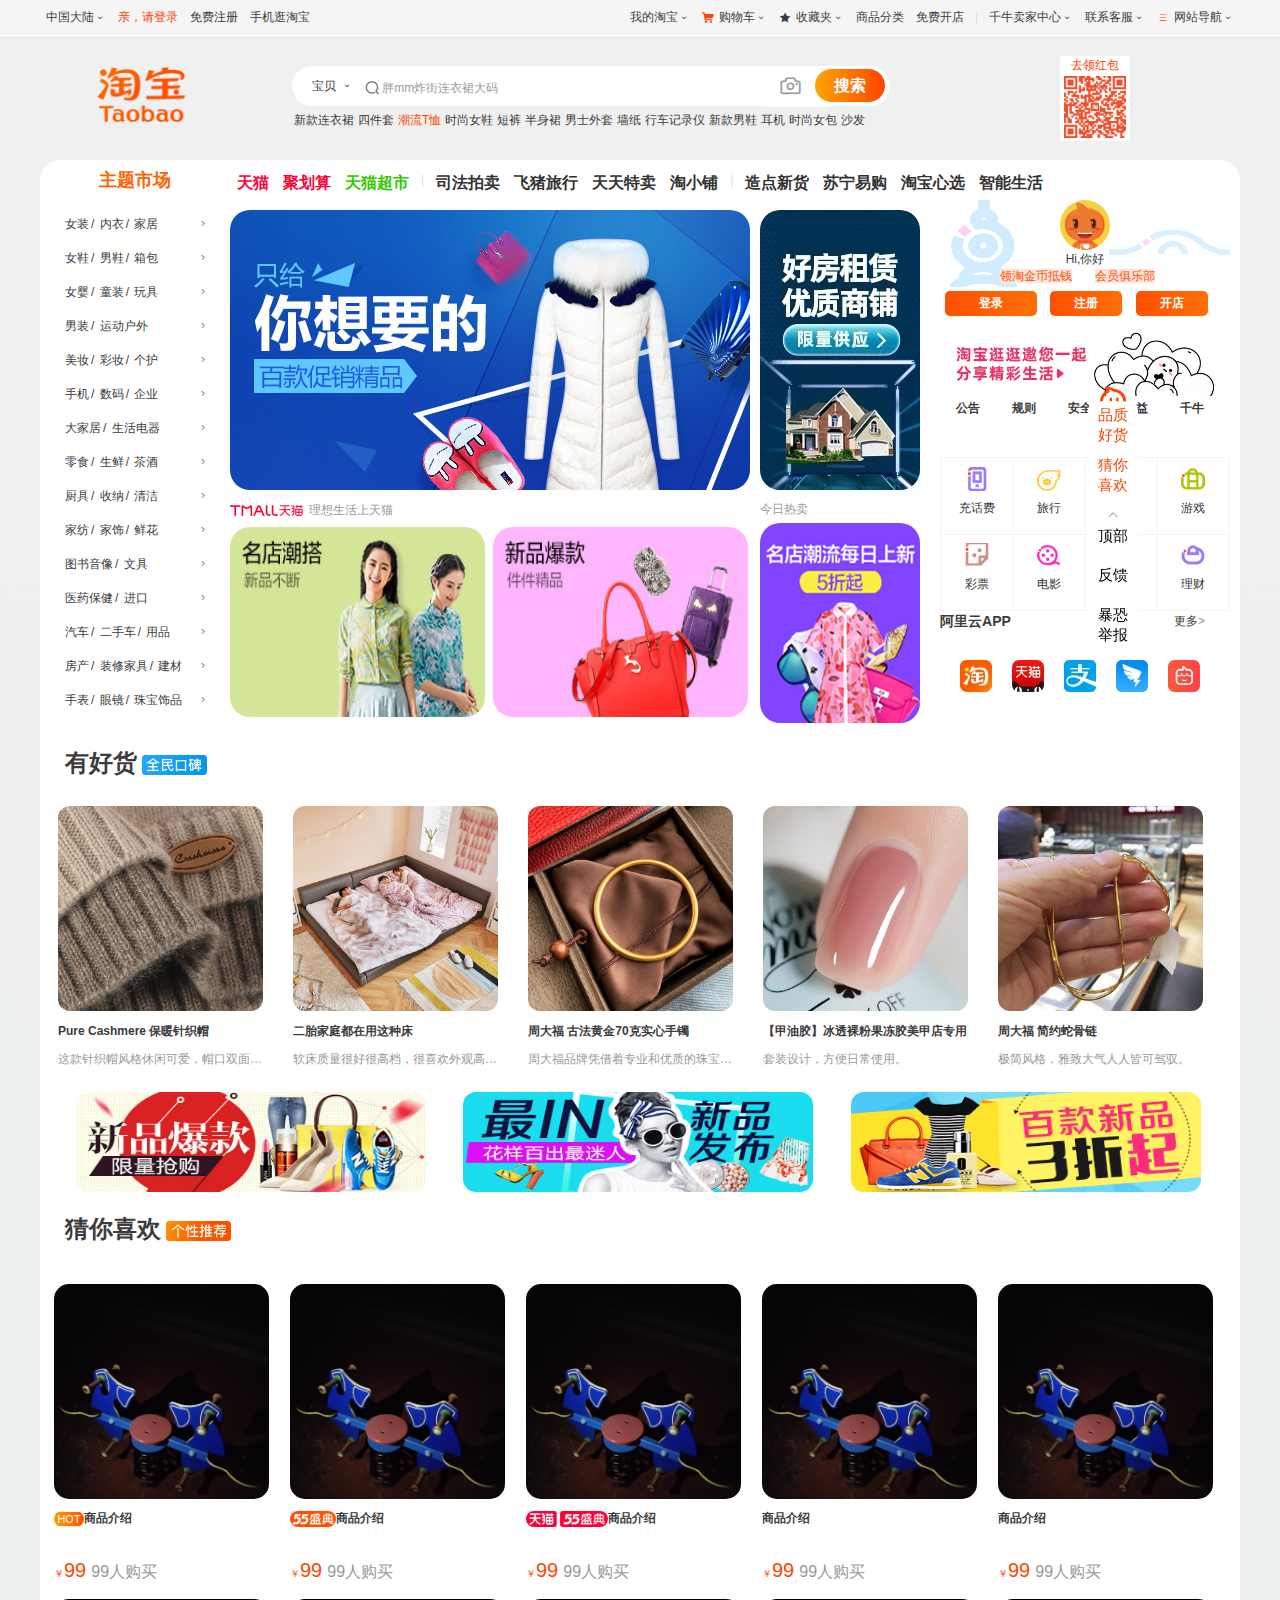
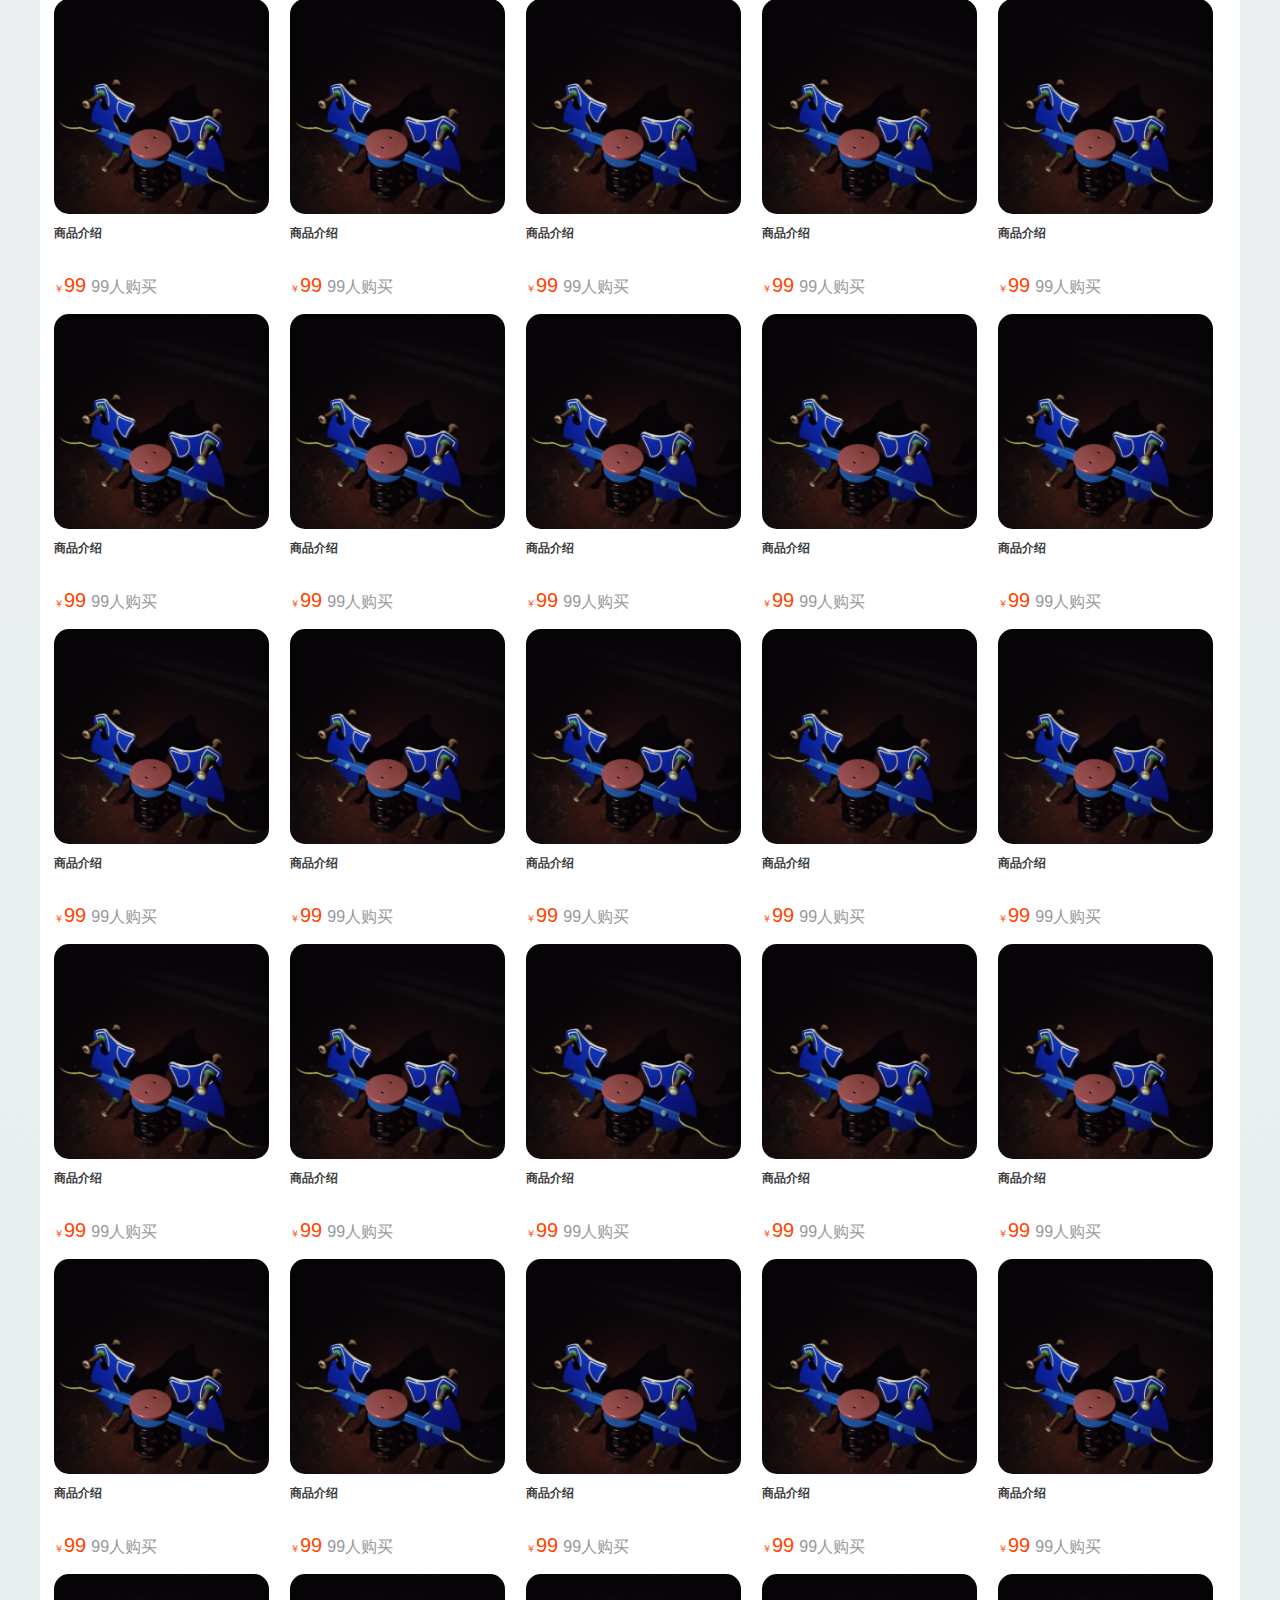
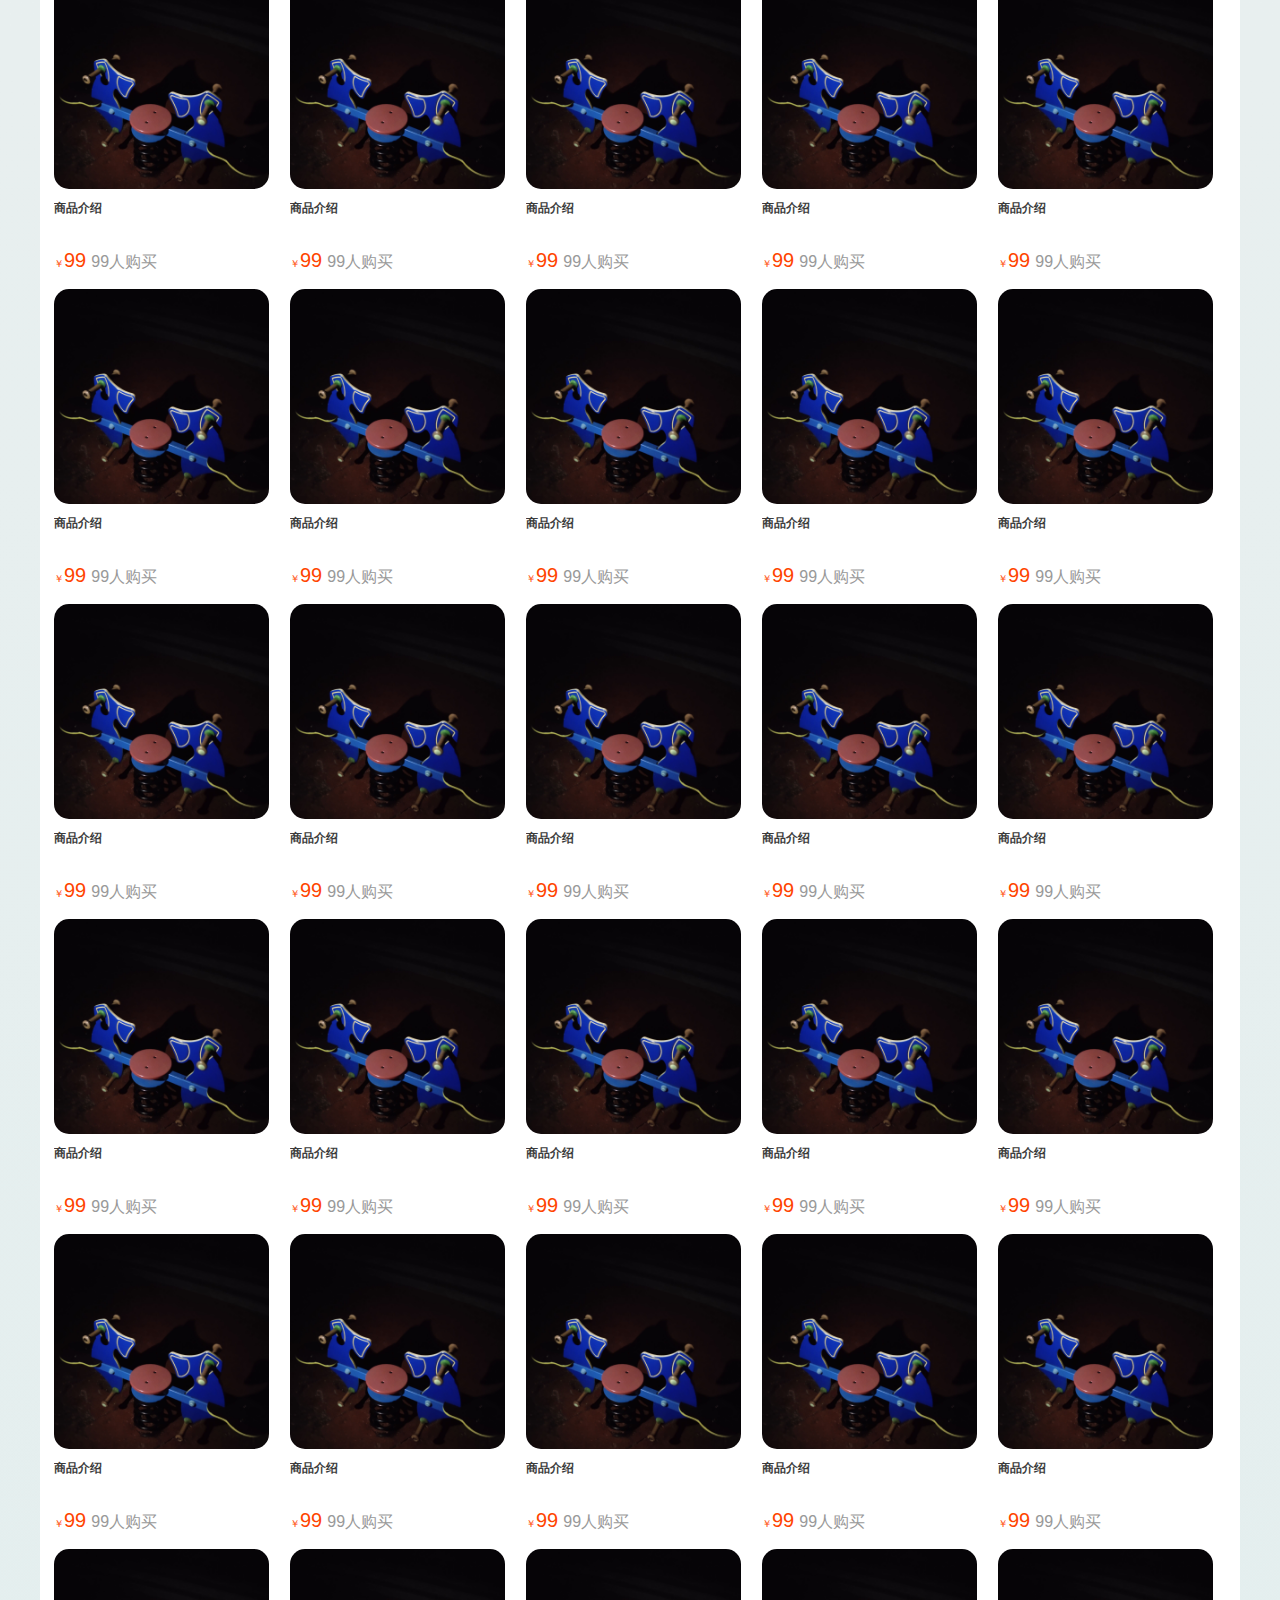
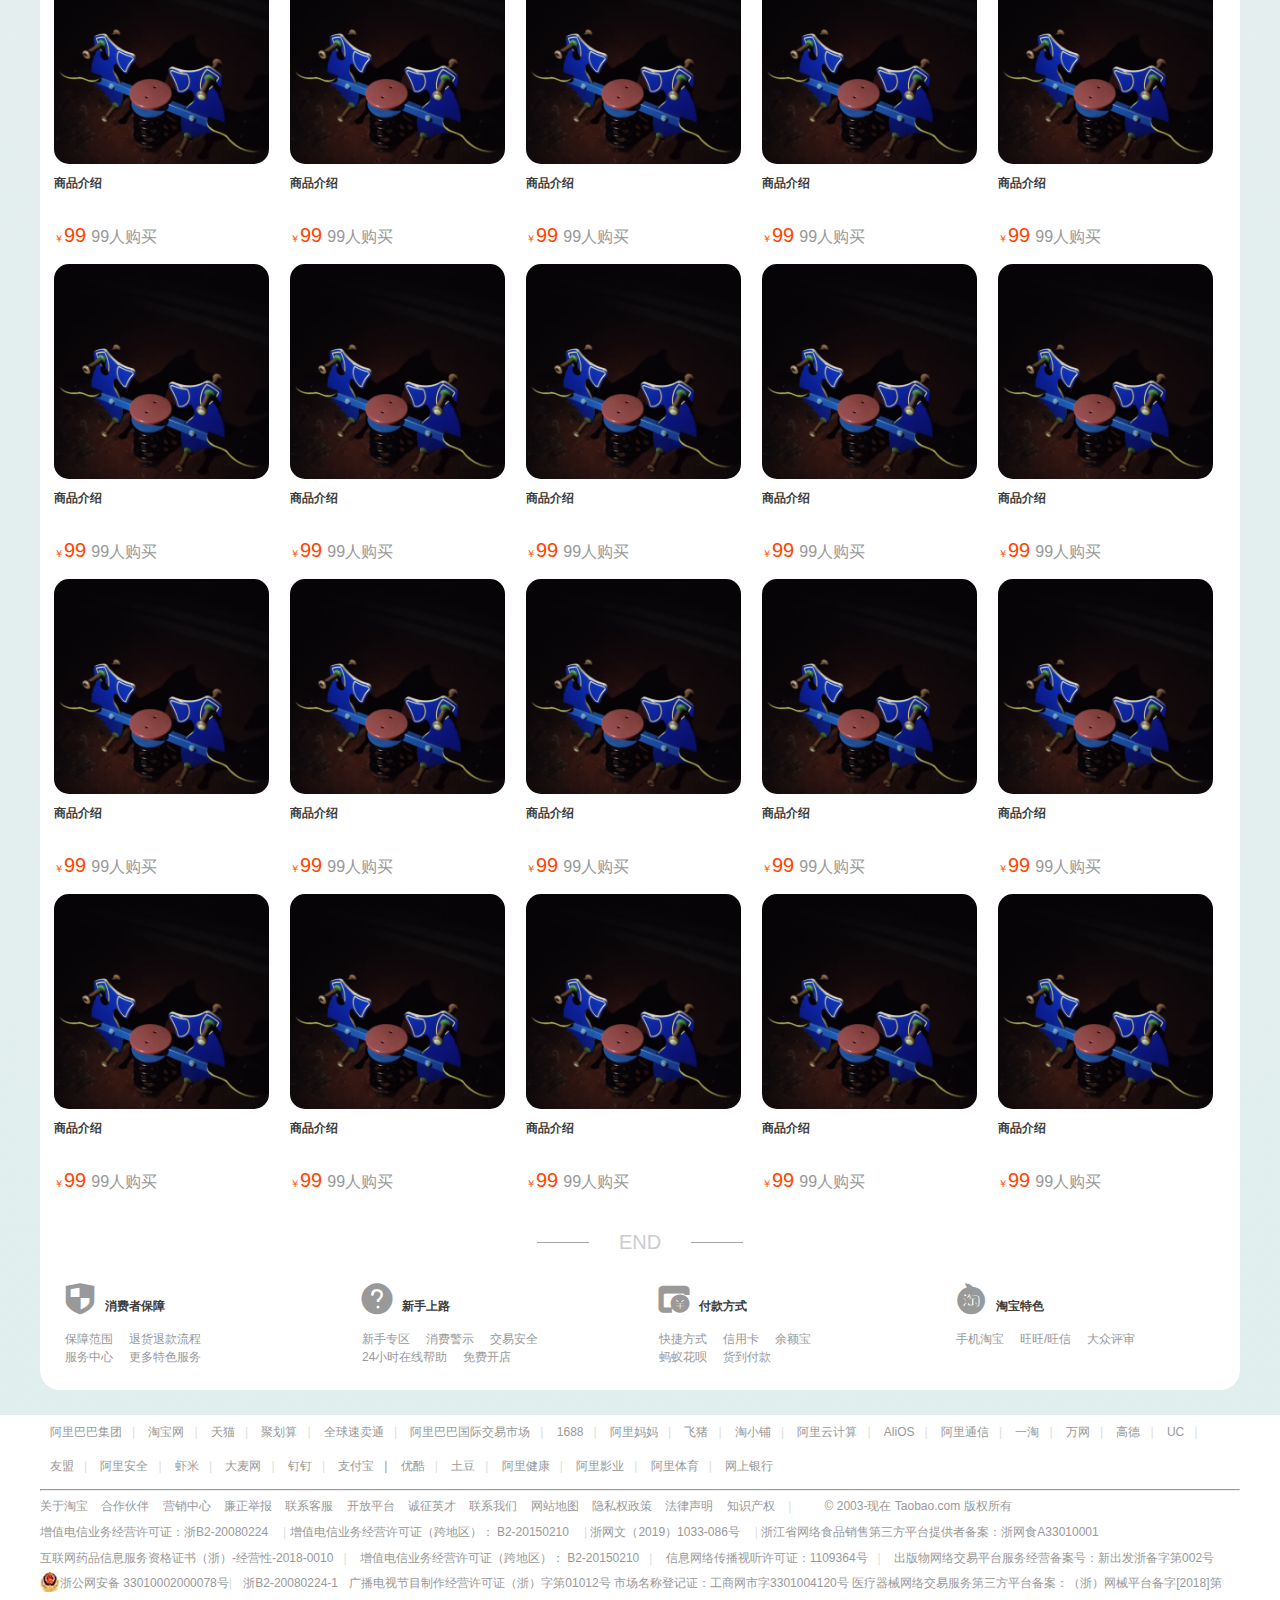
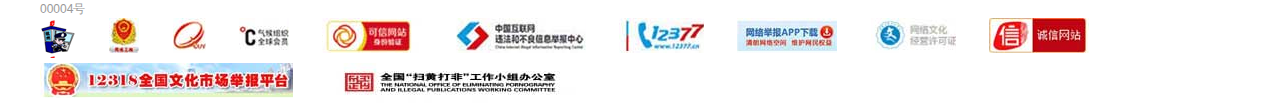
<file: index.html>
<!DOCTYPE html>
<html lang="en，zh">
<head>
	<meta charset="utf-8">
	<title>淘宝网 - 淘！我喜欢</title>
	<link rel="stylesheet" type="text/css" href="css/style.css">
  <link rel="icon" type="image/x-icin" href="images/toutu.icon">
</head>
<body>

	<!-- 头部信息 -->


    <div id="head">
	     <div class="position">
              <ul class="head-left fl">
                  <li class="guojia">中国大陆<span class="iconfont fr">&#xe60a;</span>
                      <div>
                         <div><a href="https://world.taobao.com/">全球</a></div>
                         <div><a href="#">中国大陆</a></div>
                         <div><a href="https://world.taobao.com/">中国香港</a></div>
                         <div><a href="https://world.taobao.com/">中国台湾</a></div>
                         <div><a href="https://world.taobao.com/">中国澳门</a></div>
                       	 <div><a href="https://world.taobao.com/">韩国</a></div>
                         <div><a href="https://world.taobao.com/">马来西亚</a></div>
                         <div><a href="https://world.taobao.com/">澳大利亚</a></div>
                         <div><a href="https://world.taobao.com/">新加坡</a></div>
                         <div><a href="https://world.taobao.com/">新西兰</a></div>
                         <div><a href="https://world.taobao.com/">加拿大</a></div>
                         <div><a href="https://world.taobao.com/">美国</a></div>
                         <div><a href="https://world.taobao.com/">日本</a></div>
                    </div>
                  </li>
                  <li><a class="c-f40" href="https://login.taobao.com/member/login.jhtml?spm=a21bo.21814703.754894437.1.5af911d9GKNTUS&f=top&redirectURL=https%3A%2F%2Fwww.taobao.com%2F">亲，请登录</a></li>
                  <li><a href="https://reg.taobao.com/member/reg/fast/union_reg?_regfrom=TB">免费注册</a></li>
                  <li><a href="https://market.m.taobao.com/app/fdilab/download-page/main/index.html?spm=a21bo.21814703.1997563273.1.5af911d9DipLjT">手机逛淘宝</a></li>
              </ul><a name="huidaozhiding"></a>
              <ul class="head-right fr">
                  <li class="wangzhandaohang"><a href="https://huodong.taobao.com/wow/tbhome/act/sitemap?spm=a21bo.21814703.1997525077.1.5af911d9FvMeHW"><span class="iconfont fl c-f40" style="margin: -2px 5px 0 0;">&#xe50c;</span>网站导航<span class="iconfont fr">&#xe60a;</span></a>
                      <div>
                          <div class="zhutishichang fl" style="width: 299px; height: 350px;border-right: 1px solid #ddd">
                            <h2 class="c-f40" style="margin-left: 25px;">主题市场</h2>
                            <ul>
                            	<li>
                            	<a href="">女装</a>
                            	<a href="">男装</a>
                            	<a href="">女衣</a>
                            	<a href="">鞋靴</a>
                            	<a href="">箱包</a>
                            	<a href="">婴童</a>
                            	<a href="">家电</a>
                            	<a href="">数码</a>
                            	<a href="">手机</a>
                            	<a href="">美妆</a>
                            	<a href="">珠宝</a>
                            	<a href="">眼镜</a>
                            	<a href="">手表</a>
                            	<a href="">运动</a>
                            	<a href="">户外</a>
                            	<a href="">乐器</a>
                            	<a href="">游戏</a>
                            	<a href="">动漫</a>
                            	<a href="">影视</a>
                            	<a href="">美食</a>
                            	<a href="">鲜花</a>
                            	<a href="">宠物</a>
                            	<a href="">农资</a>
                            	<a href="">房产</a>
                            	<a href="">装修</a>
                            	<a href="">建材</a>
                            	<a href="">家居</a>
                            	<a href="">真货</a>
                            	<a href="">汽车</a>
                            	<a href="">二手车</a>
                            	<a href="">办公</a>
                            	<a href="">定制</a>
                            	<a href="">教育</a>
                            	<a href="">卡卷</a>
                            	<a href="">本地</a>
                            	</li>
                            </ul>
                        </div>
                        <div class="teseshichang fl" style="width: 299px; height: 300px;border-right: 1px solid #ddd">
                          <h2 style="color: #0c0;margin-left: 25px;">特色市场</h2>
                          <ul>
                          	<li>
                          	<a href="">全球购</a>
                          	<a href="">极有家</a>
                          	<a href="">阿里拍卖</a>
                          	<a href="">淘宝众筹</a>
                          	<a href="">飞猪</a>
                          	<a href="">农资</a>
                          	<a href="">天天特价</a>
                          	<a href="">Outlets</a>
                          	<a href="">淘抢购</a>
                          	<a href="">试用</a>
                          	<a href="">量贩团</a>
                          	<a href="">阿里翻</a>
                            </li>
                          </ul>
                        </div>
                        <div class="aliAPP fl" style="width: 299px; height: 300px;border-right: 1px solid #ddd">
                          <h2 style="color: #f300f3;margin-left: 25px;">阿里APP</h2>
                          <ul>
                          	<li>
                          	<a href="">淘宝</a>
                          	<a href="">天猫</a>
                          	<a href="">支付宝</a>
                          	<a href="">聚划算</a>
                          	<a href="">飞猪</a>
                          	<a href="">蚂蚁聚</a>
                          	<a href="">闲鱼</a>
                          	<a href="">陶小铺</a>
                          	<a href="">阿里前</a>
                          	<a href="">钉钉</a>
                          	<a href="">高德地</a>
                          	<a href="">虾米音</a>
                          	<a href="">淘票票</a>
                          	<a href="">菜鸟裹</a>
                          	<a href="">阿里云</a>
                          	<a href="">网商银</a>
                          	<a href="">阿里邮</a>
                          	<a href="">阿里众</a>
                          	</li>
                          </ul>
                        </div>
                        <div class="jingcaituijianji fl" style="width: 300px; height: 300px;">
                          <h2 style="color: #0000f3;margin-left: 25px;">精彩推荐集</h2>
                          <ul>
                          	<li>
                          	<a href="">余额宝</a>
                          	<a href="">大牌捡宝</a>
                          	<a href="">淘公仔</a>
                          	<a href="">浏览器</a>
                          	<a href="">淘宝香港</a>
                          	<a href="">淘宝台湾</a>
                          	<a href="">淘宝全球</a>
                          	<a href="">淘宝东南亚</a>
                          	<a href="">闺蜜淘货</a>
                          	<a href="">大众评审</a>
                          	<a href="">陶工作</a>
                          	<a href="">阿里巴巴认证</a>
                            </li>
                          </ul>
                        </div>
                    </div>
                  </li>
                  <li class="lianxikefu"><a href="https://consumerservice.taobao.com/?spm=a21bo.21814703.754895749.1.5af911d9CteeJO">联系客服<span class="iconfont fr">&#xe60a;</span></a>
                      <div>
                            <div><a href="">消费者客服</a></div>
                            <div><a href="">商家服务大厅</a></div>
                      </div>
                  </li>
                  <li class="qianniumaijia"><a href="">千牛卖家中心<span class="iconfont fr">&#xe60a;</span></a>
                      <div>
                            <div><a href="">免费开店</a></div>
                            <div><a href="">已卖出的宝贝</a></div>
                            <div><a href="">出售中的宝贝</a></div>
                            <div><a href="">卖家服务市场</a></div>
                            <div><a href="">卖家培训中心</a></div>
                            <div><a href="">体验中心</a></div>
                            <div><a href="">问商友</a></div>
                      </div>
                  </li>
                  <li style="padding: 0 5px;color: #ddd;">|</li>
                  <li><a href="https://ishop.taobao.com/openshop/tb_open_shop_landing.htm?spm=a21bo.21814703.1997525059.1.5af911d9KjBjSR&accessCode=tbopenshop_personal">免费开店</a></li>
                  <li><a href="https://huodong.taobao.com/wow/tbhome/act/market-list?spm=a21bo.21814703.1997563209.1.5af911d959O0uH">商品分类</a></li>
                  <li class="shoucangjia"><a href=""><span class="iconfont fl" style="margin-right: 5px;">&#xe70b;</span>收藏夹<span class="iconfont fr">&#xe60a;</span></a>
                      <div>
                            <div><a href="">收藏的宝贝</a></div>
                            <div><a href="">收藏的店铺</a></div>
                      </div>
                  </li>
                  <li class="gouwuche"><a href=""><span class="iconfont fl c-f40" style="margin-right: 5px;">&#xe61e;</span>购物车<span class="iconfont fr">&#xe60a;</span></a>
                  		<div>
                        	<a href="" style="color: #fff;">查看我的购物车</a>
                      </div>
                  </li>
                  <li class="wodetaobao"><a href="">我的淘宝<span class="iconfont fr">&#xe60a;</span></a>
                      <div>
                            <div><a href="">我已买到的宝贝</a></div>
                            <div><a href="">我的足迹</a></div>
                      </div>
                  </li>
              </ul>
         </div>
    </div>


    <!-- 搜索区 -->


    <div id="search">
    	<div class="position" style="background-color: transparent;">

    		<!-- 搜索区左边logo -->

    		<div class="logo fl">
    			<a href="https://www.taobao.com" target="-blank">淘宝</a>
    		</div>

    		<!-- 搜索区中间部分 -->

        <div class="search">
            <!-- 搜索栏 -->
            <div class="search-bar">
                  <div class="search-daohang fl">宝贝<span class="iconfont" style="margin-left: 5px;">&#xe60a;</span>
                    <div class="search-daohang-yinchang">
                        <div><a href="">天猫</a></div>
                        <div><a href="">店铺</a></div>
                    </div>
                  </div>
                  <form accept="">
                    <input type="text" name="search-content" >
                    <div class="placeholder">
                      <i class="iconfont">&#xe60c;</i>
                      <span>胖mm炸街连衣裙大码</span>
                    </div>
                    <!-- <span class="iconfont" style="position: absolute;z-index: 1;margin: 13px 0 0 -400px;color: #999;">&#xe60c;<span style=";font-size: 10px;margin-left: 5px;">胖mm炸街连衣裙大码</span></span> -->
                    <span class="iconfont" style="background-color: #fff;position: absolute;padding: 0 25px 0 10px;font-size: 27px;color: #999;">&#xe6dd;</span>
                    <div class="sousuo fl"><button>搜索</button></div>
                  </form>
            </div>
            <!-- 搜索栏下部 -->
            <ul class="search-bottom">
                <li><a href="">新款连衣裙</a></li>
                <li><a href="">四件套</a></li>
                <li><a class="c-f40" href="">潮流T恤</a></li>
                <li><a href="">时尚女鞋</a></li>
                <li><a href="">短裤</a></li>
                <li><a href="">半身裙</a></li>
                <li><a href="">男士外套</a></li>
                <li><a href="">墙纸</a></li>
                <li><a href="">行车记录仪</a></li>
                <li><a href="">新款男鞋</a></li>
                <li><a href="">耳机</a></li>
                <li><a href="">时尚女包</a></li>
                <li><a href="">沙发</a></li>
            </ul>
        </div>

        <!-- 搜索区右边二维码 -->

        <div class="search-erweima">
          <a href="https://market.m.taobao.com/app/fdilab/download-page/main/index.html?spm=a21bo.21814703.201858.1.5af911d92q4ZGQ" target="-blank">
          <!-- 文字 -->
          <p>去领红包</p>
          <!-- 二维码 -->
          <img src="images/code.png">
        </div>
    	</div></a>
    </div>


    <!-- 首屏内容 -->


    <div id="shoupingnr">
    	<div class="position">

    		<!-- 主题市场 -->

    		<div class="zhutishichang fl">
    			<h2>主题市场</h2>
    			<ul>
    				<li class="diyihang"><!-- 第一行 -->
    					<a class="nvzhuang" href="https://huodong.taobao.com/wow/a/act/tao/dailyact/2633/wupr?spm=a21bo.21814703.201867-main.1.5af911d9ynzZ8E&wh_pid=dailyAct-214753" target="-blank">女装</a><span>/</span>
              			<a class="neiyi" href="https://s.taobao.com/search?spm=a21bo.21814703.201867-main.2.5af911d9ynzZ8E&q=%E5%86%85%E8%A1%A3" target="-blank">内衣</a><span>/</span>
              			<a class="jiaju" href="https://s.taobao.com/search?spm=a21bo.21814703.201867-main.3.5af911d9ynzZ8E&q=%E5%AE%B6%E5%B1%85" target="-blank">家居</a><span class="iconfont fr">&#xe603;</span>
              			<div>
              				
              			</div>
    				</li>
    				<li class="dierhang"><!-- 第二行 -->
    					<a class="nvxie" href="https://huodong.taobao.com/wow/a/act/tao/dailyact/2772/wupr?spm=a21bo.21814703.201867-main.4.5af911d9ynzZ8E&wh_pid=dailyAct-216657" target="-blank">女鞋</a><span>/</span>
              			<a class="nanxie" href="https://s.taobao.com/search?spm=a21bo.21814703.201867-main.5.5af911d9ynzZ8E&q=%E7%94%B7%E9%9E%8B&imgfile=&commend=all&ssid=s5-e&search_type=item&sourceId=tb.index&ie=utf8&initiative_id=tbindexz_20170306" target="-blank">男鞋</a><span>/</span>
              			<a class="xiangbao" href="https://s.taobao.com/search?spm=a21bo.21814703.201867-main.6.5af911d9ynzZ8E&q=%E7%AE%B1%E5%8C%85&imgfile=&commend=all&ssid=s5-e&search_type=item&sourceId=tb.index&ie=utf8&initiative_id=tbindexz_20170306" target="-blank">箱包</a><span class="iconfont fr">&#xe603;</span>
              			<div>
              				
              			</div>
    				</li>
    				<li class="disanhang"><!-- 第三行 -->
    					<a class="nvying" href="https://s.taobao.com/search?spm=a21bo.21814703.201867-main.7.5af911d9ynzZ8E&ie=utf8&initiative_id=staobaoz_20210219&stats_click=search_radio_all%3A1&js=1&imgfile=&q=%E6%AF%8D%E5%A9%B4&suggest=history_1&_input_charset=utf-8&wq=%E6%AF%8D%E5%A9%B4&suggest_query=%E6%AF%8D%E5%A9%B4&source=suggest" target="-blank">女婴</a><span>/</span>
              			<a class="tongzhuang" href="https://s.taobao.com/search?spm=a21bo.21814703.201867-main.8.5af911d9ynzZ8E&q=%E7%AB%A5%E8%A3%85" target="-blank">童装</a><span>/</span>
              			<a class="wanju" href="https://s.taobao.com/search?spm=a21bo.21814703.201867-main.9.5af911d9ynzZ8E&q=%E7%8E%A9%E5%85%B7" target="-blank">玩具
              			</a><span class="iconfont fr">&#xe603;</span>
              			<div>
              				
              			</div>
    				</li>
    				<li class="disihang"><!-- 第四行 -->
    					<a class="nanzhuang" href="https://s.taobao.com/search?spm=a21bo.21814703.201867-main.10.5af911d9ynzZ8E&q=%E7%94%B7%E8%A3%85" target="-blank">男装</a><span>/</span>
              			<a class="yundonghuwai" href="https://s.taobao.com/search?spm=a21bo.21814703.201867-main.11.5af911d9ynzZ8E&q=%E8%BF%90%E5%8A%A8%E6%88%B7%E5%A4%96" target="-blank">运动户外</a><span class="iconfont fr">&#xe603;</span>
              			<div>
              				
              			</div>
    				</li>
    				<li class="diwuhang"><!-- 第五行 -->
    					<a class="meizhuang" href="https://mei.taobao.com/?spm=a21bo.21814703.201867-main.12.5af911d9ynzZ8E&acm=lb-zebra-634493-8613077.1003.4.8193767&scm=1003.4.lb-zebra-634493-8613077.OTHER_15917457284965_8193767" target="-blank">美妆</a><span>/</span>
              			<a class="caizhuang" href="https://s.taobao.com/search?spm=a21bo.21814703.201867-main.13.5af911d9ynzZ8E&q=%E5%BD%A9%E5%A6%86" target="-blank">彩妆</a><span>/</span>
              			<a class="gehu" href="https://s.taobao.com/search?spm=a21bo.21814703.201867-main.14.5af911d9ynzZ8E&q=%E4%B8%AA%E6%8A%A4" target="-blank">个护</a><span class="iconfont fr">&#xe603;</span>
              			<div>
              				
              			</div>
    				</li>
    				<li class="diliuhang"><!-- 第六行 -->
    					<a class="shouji" href="https://s.taobao.com/search?spm=a21bo.21814703.201867-main.15.5af911d9ynzZ8E&q=%E6%89%8B%E6%9C%BA" target="-blank">手机</a><span>/</span>
             		 	<a class="shuma" href="https://s.taobao.com/search?spm=a21bo.21814703.201867-main.16.5af911d9ynzZ8E&q=%E6%95%B0%E7%A0%81" target="-blank">数码</a><span>/</span>
              			<a class="qiye" href="https://s.taobao.com/search?spm=a21bo.21814703.201867-main.17.5af911d9ynzZ8E&q=%E5%8A%9E%E5%85%AC" target="-blank">企业</a><span class="iconfont fr">&#xe603;</span>
              			<div>
              				
              			</div>
    				</li>
    				<li class="diqihang"><!-- 第七行 -->
    					<a class="dajiaju" href="https://s.taobao.com/search?spm=a21bo.21814703.201867-main.18.5af911d9ynzZ8E&q=%E5%A4%A7%E5%AE%B6%E7%94%B5" target="-blank">大家居</a><span>/</span>
              			<a class="shenghuodianqi" href="https://s.taobao.com/search?spm=a21bo.21814703.201867-main.19.5af911d9ynzZ8E&q=%E7%94%9F%E6%B4%BB%E7%94%B5%E5%99%A8" target="-blank">生活电器</a><span class="iconfont fr">&#xe603;</span>
              			<div>
              				
              			</div>
    				</li>
    				<li class="dibahang"><!-- 第八行 -->
    					<a class="lingshi" href="https://s.taobao.com/search?spm=a21bo.21814703.201867-main.20.5af911d9ynzZ8E&q=%E9%9B%B6%E9%A3%9F" target="-blank">零食</a><span>/</span>
            			<a class="shengxian" href="https://s.taobao.com/search?spm=a21bo.21814703.201867-main.21.5af911d9ynzZ8E&q=%E7%94%9F%E9%B2%9C" target="-blank">生鲜</a><span>/</span>
              			<a class="chajiu" href="https://s.taobao.com/search?spm=a21bo.21814703.201867-main.22.5af911d9ynzZ8E&q=%E8%8C%B6%E9%85%92" target="-blank">茶酒</a><span class="iconfont fr">&#xe603;</span>
              			<div>
              				
              			</div>
    				</li>
    				<li class="dijiuhang"><!-- 第九行 -->
    					<a class="chuju" href="https://s.taobao.com/search?spm=a21bo.21814703.201867-main.23.5af911d9ynzZ8E&q=%E5%8E%A8%E5%85%B7" target="-blank">厨具</a><span>/</span>
              			<a class="shouna" href="https://s.taobao.com/search?spm=a21bo.21814703.201867-main.24.5af911d9ynzZ8E&q=%E6%94%B6%E7%BA%B3" target="-blank">收纳</a><span>/</span>
              			<a class="qingjie" href="https://s.taobao.com/search?spm=a21bo.21814703.201867-main.25.5af911d9ynzZ8E&q=%E6%B8%85%E6%B4%81" target="-blank">清洁</a><span class="iconfont fr">&#xe603;</span>
              			<div>
              				
              			</div>
    				</li>
    				<li class="dishihang"><!-- 第十行 -->
    					<a class="jiafang" href="https://s.taobao.com/search?spm=a21bo.21814703.201867-main.26.5af911d9ynzZ8E&q=%E5%AE%B6%E7%BA%BA" target="-blank">家纺</a><span>/</span>
              			<a class="jiashi" href="https://s.taobao.com/search?spm=a21bo.21814703.201867-main.27.5af911d9ynzZ8E&q=%E5%AE%B6%E9%A5%B0" target="-blank">家饰</a><span>/</span>
              			<a class="xianhua" href="https://s.taobao.com/search?spm=a21bo.21814703.201867-main.28.5af911d9ynzZ8E&q=%E9%B2%9C%E8%8A%B1" target="-blank">鲜花</a><span class="iconfont fr">&#xe603;</span>
              			<div>
              				
              			</div>
    				</li>
    				<li class="dishiyihang"><!-- 第十一行 -->
    					<a class="tushuyinxiang" href="https://s.taobao.com/search?spm=a21bo.21814703.201867-main.29.5af911d9ynzZ8E&q=%E5%9B%BE%E4%B9%A6%E9%9F%B3%E5%83%8F" target="-blank">图书音像</a><span>/</span>
              			<a class="wenju" href="https://s.taobao.com/search?spm=a21bo.21814703.201867-main.30.5af911d9ynzZ8E&q=%E6%96%87%E5%85%B7&imgfile=&commend=all&ssid=s5-e&search_type=item&sourceId=tb.index&ie=utf8&initiative_id=tbindexz_20170306" target="-blank">文具</a><span class="iconfont fr">&#xe603;</span>
              			<div>
              				
              			</div>
    				</li>
    				<li class="dishierhang"><!-- 第十二行 -->
    					<a class="yiyaobaojian" href="https://s.taobao.com/search?spm=a21bo.21814703.201867-main.31.5af911d9ynzZ8E&q=%E5%8C%BB%E8%8D%AF%E4%BF%9D%E5%81%A5" target="-blank">医药保健</a><span>/</span>
              			<a class="jinkou" href="https://s.taobao.com/search?spm=a21bo.21814703.201867-main.32.5af911d9ynzZ8E&q=%E8%BF%9B%E5%8F%A3&imgfile=&js=1&stats_click=search_radio_all%3A1&initiative_id=staobaoz_20201113&ie=utf8" target="-blank">进口</a><span class="iconfont fr">&#xe603;</span>
              			<div>
              				
              			</div>
    				</li>
    				<li class="dishisanhang"><!-- 第十三行 -->
    					<a class="qiche" href="https://car.tmall.com/wow/car/act/carfp?spm=a21bo.21814703.201867-main.33.5af911d9ynzZ8E" target="-blank">汽车</a><span>/</span>
              			<a class="ershouche" href="https://www.taobao.com/markets/paimai/ali2car?spm=a21bo.21814703.201867-main.34.5af911d9ynzZ8E" target="-blank">二手车</a><span>/</span>
              			<a class="yongpin" href="https://car.tmall.com/wow/car/act/carfp?spm=a21bo.21814703.201867-main.35.5af911d9ynzZ8E" target="-blank">用品</a><span class="iconfont fr">&#xe603;</span>
              			<div>
              				
              			</div>
    				</li>
    				<li class="dishisihang"><!-- 第十四行 -->
    					<a class="fangchan" href="https://s.taobao.com/search?spm=a21bo.21814703.201867-main.36.5af911d9ynzZ8E&q=%E5%A4%A9%E7%8C%AB%E5%A5%BD%E6%88%BF&imgfile=&js=1&stats_click=search_radio_all%3A1&initiative_id=staobaoz_20200925&ie=utf8" target="-blank">房产</a><span>/</span>
              			<a class="zhuangxiujiaju" href="https://s.taobao.com/search?spm=a21bo.21814703.201867-main.37.5af911d9ynzZ8E&q=%E8%A3%85%E4%BF%AE" target="-blank">装修家具</a><span>/</span>
              			<a class="jiancai" href="https://s.taobao.com/search?spm=a21bo.21814703.201867-main.38.5af911d9ynzZ8E&q=%E5%BB%BA%E6%9D%90" target="-blank">建材</a><span class="iconfont fr">&#xe603;</span>
              			<div>
              				
              			</div>
    				</li>
    				<li class="dishiwuhang"><!-- 第十五行 -->
    					<a class="shoubiao" href="https://s.taobao.com/search?spm=a21bo.21814703.201867-main.39.5af911d9ynzZ8E&q=%E6%89%8B%E8%A1%A8" target="-blank">手表</a><span>/</span>
              			<a class="yanjing" href="https://s.taobao.com/search?spm=a21bo.21814703.201867-main.40.5af911d9ynzZ8E&q=%E7%9C%BC%E9%95%9C" target="-blank">眼镜</a><span>/</span>
              			<a class="zhubaoshipin" href="https://s.taobao.com/search?spm=a21bo.21814703.201867-main.41.5af911d9ynzZ8E&q=%E7%8F%A0%E5%AE%9D%E9%A5%B0%E5%93%81" target="-blank">珠宝饰品</a><span class="iconfont fr">&#xe603;</span>
              			<div>
              				
              			</div>
    				</li>
    			</ul>
    		</div>

        	<!-- 顶部导航栏 -->

        	<div class="daohanglan-top fl">
          	<ul>
            	<li><a class="daohanglan-top-1" href="https://www.tmall.com/?spm=a21bo.21814703.201859.1.5af911d9ynzZ8E" target="-blank">天猫</a></li>
            	<li><a class="daohanglan-top-2" href="https://pages.tmall.com/wow/a/act/ju/dailygroup/2199/wupr?wh_pid=daily-222239&bid=2&spm=a21bo.21814703.201859.2.5af911d9ynzZ8E" target="-blank">聚划算</a></li>
            	<li><a class="daohanglan-top-3" href="https://chaoshi.tmall.com/?spm=a21bo.21814703.201859.3.5af911d9ynzZ8E" target="-blank">天猫超市</a></li>
            	<li style="padding: 0 5px;color: #ddd;">|</li>
            	<li><a class="daohanglan-top-4" href="https://sf.taobao.com/?spm=a21bo.21814703.201859.4.5af911d9ynzZ8E" target="-blank">司法拍卖</a></li>
            	<li><a class="daohanglan-top-5" href="https://www.fliggy.com/?spm=a21bo.21814703.201859.5.5af911d9ynzZ8E" target="-blank">飞猪旅行</a></li>
              <li><a class="daohanglan-top-6" href="https://pages.tmall.com/wow/a/act/tiantian/dailygroup/2391/wupr?spm=a21bo.21814703.201859.6.5af911d9ynzZ8E&wh_pid=daily-231043" target="-blank">天天特卖</a></li>
            	<li><a class="daohanglan-top-7" href="https://market.m.taobao.com/app/miniapp-biz/taoxiaopuPc/index.html?spm=a21bo.21814703.201859.7.5af911d9ynzZ8E&acm=lb-zebra-634493-8614989.1003.4.8197383&scm=1003.4.lb-zebra-634493-8614989.OTHER_15918126140281_8197383#/" target="-blank">淘小铺</a></li>
            	<li style="padding: 0 5px;color: #ddd;">|</li>
            	<li><a class="daohanglan-top-8" href="https://izhongchou.taobao.com/?spm=a21bo.21814703.201859.8.5af911d9ynzZ8E" target="-blank">造点新货</a></li>
            	<li><a class="daohanglan-top-9" href="https://suning.tmall.com/?spm=a21bo.21814703.201859.9.5af911d9ynzZ8E" target="-blank">苏宁易购</a></li>
              <li><a class="daohanglan-top-10" href="https://good.tmall.com/?spm=a21bo.21814703.201859.10.5af911d9ynzZ8E" target="-blank">淘宝心选</a></li>
            	<li><a class="daohanglan-top-11" href="https://tmjl.tmall.com/?spm=a21bo.21814703.201859.11.5af911d9ynzZ8E" target="-blank">智能生活</a></li>
          	</ul>
        	</div>

        	<!-- 热卖商品 -->

        	<div class="remai fl">
        		<a href="https://re.taobao.com/?pid=&ali_trackid=19_1b8fd42031f0d96c16a4dff3ed219f8e"target="-blank">
              <img class="re-top-left fl" src="images/baihuocuxiaojingxuan.jpg">
            </a>
        		<a href="https://huodong.taobao.com/wow/pm/act/2021520/2186cc?spm=a21bo.21814703.201860.1.5af911d9c8J8zT&disableNav=YES"target="-blank">
              <img class="re-top-right fl" src="images/haofangzulin.webp">
            </a>
        		<div class="title-cleafix fl">
        		  <img class="TMALLtiaomao-logo" src="images/title_bg.png"><span>理想生活上天猫</span>
        		</div>
            <div class="re-bottom-left fl">
              <a href="https://alimarket.tmall.com/markets/alimama/mingdian?ali_trackid=19_c84c5a9069550048e41a182ed4ff3f99&spm=a21bo.21814703.201863-1.1"target="-blank">
                <img class="re-bottom-left-left" src="images/mingpaichaoda.jpg" alt="">
              </a>
              <a href="https://alimarket.tmall.com/markets/alimama/mingdian?ali_trackid=19_421bd142325e7bf7a441ece82c94476b&spm=a21bo.21814703.201863-1.2"target="-blank">
                <img class="re-bottom-left-right" src="images/jianjianjingpin.jpg" alt="">
              </a>
            </div>
            <div class="re-bottom-right">
              <span>今日热卖</span>
              <a href="https://re.taobao.com/?pid=&ali_trackid=19_cac3ed16233981864c8468c8ebbf346b"target="-blank">
                <img src="images/mingdianmeirishangxin.jpg" alt="">
              </a>
            </div>
        	</div>


          <!-- 用户信息 -->


          <div class="yonghuxinxi fl">
            <div class="yonghu">
              <div class="touxiang-position">
                <img src="images/avatar.jpg" alt="">
              </div>
              <div class="nihao">Hi,你好</div>
              <p>
                <a href="https://taojinbi.taobao.com/index.htm?spm=a21bo.21814703.201864-1.d3.5af911d9P9qsb9&auto_take=true" target="-blank"><span class="taojin">领淘金币抵钱</span></a>
                <a href="https://vip.taobao.com/vipHomeNew2.htm?spm=a21bo.21814703.201864-1.3.5af911d9P9qsb9" target="-blank"><span class="huiquan">会员俱乐部</span></a>
              </p>
            </div>
            <div class="yonghu-zhanghu">
              <a class="denglu" href="https://login.taobao.com/member/login.jhtml?spm=a21bo.21814703.201864-2.d1.5af911d9P9qsb9&f=top&redirectURL=http%3A%2F%2Fwww.taobao.com%2F" target="-blank">登录</a>
              <a class="zhuce" href="https://reg.taobao.com/member/reg/fast/union_reg?_regfrom=TB" target="-blank">注册</a>
              <a class="kaidian" href="https://ishop.taobao.com/openshop/tb_open_shop_landing.htm?spm=a21bo.21814703.201864-2.3.5af911d9P9qsb9&accessCode=tbopenshop_personal" target="-blank">开店</a>
            </div>
            <a href="https://guanghe.taobao.com/?spm=a21bo.21814703.0.0.5af911d9P9qsb9"><img src="images/taobaofenxiang.jpg" alt=""></a>
            <ul class="notice">
              <li class="notice-gonggao"><a href="https://market.m.taobao.com/app/qn/toutiao-new/index-pc.html?spm=a21bo.21814703.201865-nav.1.5af911d9P9qsb9#/detail/10656198?_k=52qdoc">公告</a>
              	<div>
                	<a href="https://market.m.taobao.com/app/qn/toutiao-new/index-pc.html?spm=a21bo.21814703.201865-0.1.5af911d9P9qsb9#/detail/10666697?_k=sma4ih">关于加强卖家广告（含弹窗）合规宣传的公告</a>
              	</div>
              </li>
              <li class="notice-guize"><a href="https://rule.taobao.com/index.htm?spm=a21bo.21814703.201865-nav.2.5af911d9P9qsb9">规则</a>
              	<div>
                	<a href="https://rule.taobao.com/detail-11000197.htm?spm=a21bo.21814703.201865.1.5af911d9P9qsb9&tag=self">新增《淘宝网汽配行业</a>
                	<a href="https://rule.taobao.com/detail-11000195.htm?spm=a21bo.21814703.201865.2.5af911d9P9qsb9&tag=self" style="margin-left: -20px;">《淘宝网区域零售价服务</a>
              	</div>
              </li>
              <li class="notice-anquan"><a href="https://110.alibaba.com/policeHall/hallIndex.htm?spm=a21bo.21814703.201865-nav.3.5af911d9P9qsb9&from=taobaoshouye">安全</a>
              	<div>
                	<a href="https://market.m.taobao.com/app/qn/toutiao-new/index-pc.html#/detail/10463920?_k=d4j90u">魔豆妈妈公益项目</a>
                	<a href="https://market.m.taobao.com/app/qn/toutiao-new/index-pc.html#/detail/10463920?_k=d4j90u" style="margin-left: 25px;">爱母亲永不打烊!</a>
              	</div>
              </li>
              <li class="notice-gongyi"><a href="https://pages.tmall.com/wow/gy/act/gongyi?wh_biz=tm">公益</a>
              	<div style="line-height: 24px;">
                	<a href="https://market.m.taobao.com/app/qn/toutiao-new/index-pc.html?spm=a21bo.21814703.201865.11.5af911d9P9qsb9#/detail/10664542/?_k=ubc88u">阿里公益“奥斯卡”</a>
                	<a href="https://market.m.taobao.com/app/qn/toutiao-new/index-pc.html?spm=a21bo.21814703.201865.12.5af911d9P9qsb9#/service/fm_5717?_k=ycy1ef" style="margin-left: 25px;">阿里公益论坛</a><br>
                	
              	</div>
              </li>
              <li class="notice-qianniu"><a href="https://market.m.taobao.com/app/qn/toutiao-h5/index.html?spm=a21bo.21814703.201865-nav.5.5af911d9P9qsb9#!/pages/index/index">千牛</a>
              	<div>
                	<a href="https://market.m.taobao.com/app/qn/toutiao-h5/index.html?spm=a21bo.21814703.201865.9.5af911d9P9qsb9#!/pages/index/index">千牛头条</a>
                	<a href="https://market.m.taobao.com/app/qn/toutiao-h5/index.html?spm=a21bo.21814703.201865.10.5af911d9P9qsb9#!/pages/index/index" style="margin-left: 70px;">新手开店</a>
              	</div>
              </li>
            </ul>
            <div class="notice-xianshiqu"></div>

            <!-- 服务 -->

            <table class="fuwu">
              <tr>
                <td class="td1">
                  <a href="https://www.taobao.com/">
                    <span></span>
                    <p>充话费</p>
                </a>
                </td>
                <td class="td2">
                  <a href="https://www.fliggy.com/?spm=a21bo.21814703.201866.1.5af911d9gTFHrd">
                  <span></span>
                  <p>旅行</p>
                </a>
                </td>
                <td class="td3">
                  <a href="https://www.taobao.com/">
                  <span></span>
                  <p>车险</p>
                </a>
                </td>
                <td class="td4">
                  <a href="https://game.taobao.com/?spm=a21bo.21814703.201866.3.5af911d9gTFHrd">
                  <span></span>
                  <p>游戏</p>
                </td>
              </tr>
              <tr>
                <td class="td5">
                  <a href="https://caipiao.taobao.com/?spm=a21bo.21814703.201866.4.5af911d9c8J8zT&t=1&ad_id=&am_id=13010663204b41fb5276&cm_id=&pm_id=">
                  <span></span>
                  <p>彩票</p>
                </a>
                </td>
                <td class="td6">
                  <a href="https://dianying.taobao.com/?spm=a21bo.21814703.201866.5.5af911d9c8J8zT">
                  <span></span>
                  <p>电影</p>
                </a>
                </td>
                <td class="td7">
                  <a href="https://btrip.alitrip.com/jiudian/?spm=a21bo.21814703.201866.6.5af911d9c8J8zT">
                  <span></span>
                  <p>酒店</p>
                </a>
                </td>
                <td class="td8">
                  <a href="https://login.taobao.com/member/login.jhtml?tpl_redirect_url=https%3A%2F%2Fauthsa128.alipay.com%3A443%2Flogin%2FtrustLoginResultDispatch.htm%3FredirectType%3D%26sign_from%3D3000%26goto%3Dhttps%253A%252F%252Fyebprod.alipay.com%252Fyeb%252Fasset.htm%253Fnull%253D&from_alipay=1">
                  <span></span>
                  <p>理财</p>
                </a>
                </td>
              </tr>
            </table>
            <!-- 阿里云APP -->
            <div class="aliyun-wenzi">
              <h3>阿里云APP</h3>
              <span><a href="https://huodong.taobao.com/wow/tbhome/act/app-lists?spm=a21bo.21814703.201869.1.5af911d9c8J8zT">更多<font color="#999">></font></a></span>
            </div>
            <ul class="aliyun-app">
              <li><img src="images/taobao.webp" alt=""></li>
              <li><img src="images/tianmao.webp" alt=""></li>
              <li><img src="images/zhifubao.webp" alt=""></li>
              <li><img src="images/dingding.webp" alt=""></li>
              <li><img src="images/taoxiaopu.webp" alt=""></li>
            </ul>
            <!-- 服务显示区 -->
            <div class="fuwu-xianshiqu fl">
                <div class="xianshi-chonghuafei">
                  
                </div>
                <div class="xianshi-lvxing">
                  
                </div>
                <div class="xianshi-chexian">
                  
                </div>
                <div class="xianshi-youxi">
                  
                </div>
            </div>
          </div>

          <!-- 有好货 全民口碑 -->

          <div class="koubei fl">
            <h1><a name="haohuo">有好货</a><img src="images/koubei.png" alt=""></h1>
            <ul>
              <li><a href="https://market.m.taobao.com/app/tb-source-app/aiguangjiepc/content/index.html?spm=a21bo.21814703.201870.1.5af911d9c8J8zT&contentId=4000000238507382811&scm=1007.12846.156652.0&pvid=afee3774-123e-4947-805f-5c7b2dc8df78" target="-blank">
                <img src="images/zhenzhimao.jpg" alt="">
                <h4>Pure Cashmere 保暖针织帽</h4>
                <p>这款针织帽风格休闲可爱，帽口双面装饰设计，非常有层次感，带上也会更舒服，简约的外型，柔软的纯羊绒面料，既美观又保暖。</p>
              </a></li>
              <li><a href="https://market.m.taobao.com/app/tb-source-app/aiguangjiepc/content/index.html?spm=a21bo.21814703.201870.2.5af911d9c8J8zT&contentId=4000000236415621809&scm=1007.12846.156652.0&pvid=afee3774-123e-4947-805f-5c7b2dc8df78"target="-blank">
                <img src="images/chuang.jpg" alt="">
                <h4>二胎家庭都在用这种床</h4>
                <p>软床质量很好很高档，很喜欢外观高档，工艺精湛，气味不大，直观上有档次，厚重。</p>
              </a></li>
              <li><a href="https://market.m.taobao.com/app/tb-source-app/aiguangjiepc/content/index.html?spm=a21bo.21814703.201870.3.5af911d9c8J8zT&contentId=4000000232204863854&scm=1007.12846.156652.0&pvid=afee3774-123e-4947-805f-5c7b2dc8df78"target="-blank">
                <img src="images/shouzhuo.jpg" alt="">
                <h4>周大福 古法黄金70克实心手镯</h4>
                <p>周大福品牌凭借着专业和优质的珠宝首饰设计，打造了全球华人第一珠宝品牌的形象，深受消费者的喜爱。采用优质足金材质打造而成，给你带来极致奢华的视觉享受，加上精细的做工工艺，完美展现女性优雅动人气质，简洁流畅的线条，增添几分灵动美感。</p>
              </a></li>
              <li><a href="https://market.m.taobao.com/app/tb-source-app/aiguangjiepc/content/index.html?spm=a21bo.21814703.201870.4.5af911d9c8J8zT&contentId=2500000229566751816&scm=1007.12846.156652.0&pvid=afee3774-123e-4947-805f-5c7b2dc8df78"target="-blank">
                <img src="images/jiayoujiao.jpg" alt="">
                <h4>【甲油胶】冰透裸粉果冻胶美甲店专用</h4>
                <p>套装设计，方便日常使用。</p>
              </a></li>
              <li><a href="https://market.m.taobao.com/app/tb-source-app/aiguangjiepc/content/index.html?spm=a21bo.21814703.201870.5.5af911d9c8J8zT&contentId=2500000229227620295&scm=1007.12846.156652.0&pvid=afee3774-123e-4947-805f-5c7b2dc8df78"target="-blank">
                <img src="images/shegulian.jpg" alt="">
                <h4>周大福 简约蛇骨链</h4>
                <p>极简风格，雅致大气人人皆可驾驭。</p>
              </a></li>
            </ul>
          </div>
    	</div>
    </div>


    <!-- 内容 -->


    <div id="neirong">
      <div class="position">

        <!-- 商品优惠打折区 -->

        <div class="zuanshi fl">
            <a href="https://alimarket.tmall.com/markets/alimama/mingdian?spm=a21bo.21814703.201874-zuanshi.1.5af911d9c8J8zT"><img src="images/xinpinbaokuan.jpg" alt=""></a>
            <a href="https://alimarket.tmall.com/markets/alimama/mingdian?spm=a21bo.21814703.201874-zuanshi.2.5af911d9c8J8zT"><img src="images/xinpinfabu.jpg" alt=""></a>
            <a href="https://alimarket.tmall.com/markets/alimama/mingdian?spm=a21bo.21814703.201874-zuanshi.3.5af911d9c8J8zT"><img src="images/baikuanxinpin.jpg" alt=""></a>
        </div>

        <!-- 猜你喜欢 个性推荐 -->

        <div class="tuijian">
          <h1><a name="cainixihuan">猜你喜欢</a><img src="images/gexingtuijian.png" alt=""></h1>
          <div class="tuijian-shangpin">
            <a href="">
              <img src="images/cainixihuan-15-5.jpg" alt=""><!-- 猜你喜欢图片 1-1 -->
              <h4><img class="xiaobiao-spen-1" src="images/HOT.png" alt="">商品介绍</h4>
              <p><span class="jiaqian"><font size="0">￥</font>99</span class="renshu"><span class="renshu">99人购买</span></p>
            </a>
          </div>
          <div class="tuijian-shangpin">
            <a href="">
              <img src="images/cainixihuan-15-5.jpg" alt=""><!-- 猜你喜欢图片 1-2 -->
              <h4><img class="xiaobiao-spen-2" src="images/55shengdian.png" alt="">商品介绍</h4>
              <p><span class="jiaqian"><font size="0">￥</font>99</span class="renshu"><span class="renshu">99人购买</span></p>
            </a>
          </div>
          <div class="tuijian-shangpin">
            <a href="">
              <img src="images/cainixihuan-15-5.jpg" alt=""><!-- 猜你喜欢图片 1-3 -->
              <h4><img class="xiaobiao-spen-3" src="images/tianmaoxiao and 55shengdian.png" alt="">商品介绍</h4>
              <p><span class="jiaqian"><font size="0">￥</font>99</span class="renshu"><span class="renshu">99人购买</span></p>
            </a>
          </div>
          <div class="tuijian-shangpin">
            <a href="">
              <img src="images/cainixihuan-15-5.jpg" alt=""><!-- 猜你喜欢图片 1-2 -->
              <h4>商品介绍</h4>
              <p><span class="jiaqian"><font size="0">￥</font>99</span class="renshu"><span class="renshu">99人购买</span></p>
            </a>
          </div>
          <div class="tuijian-shangpin">
            <a href="">
              <img src="images/cainixihuan-15-5.jpg" alt=""><!-- 猜你喜欢图片 1-5 -->
              <h4>商品介绍</h4>
              <p><span class="jiaqian"><font size="0">￥</font>99</span class="renshu"><span class="renshu">99人购买</span></p>
            </a>
          </div>
          <div class="tuijian-shangpin">
            <a href="">
              <img src="images/cainixihuan-15-5.jpg" alt=""><!-- 猜你喜欢图片 2-1 -->
              <h4>商品介绍</h4>
              <p><span class="jiaqian"><font size="0">￥</font>99</span class="renshu"><span class="renshu">99人购买</span></p>
            </a>
          </div>
          <div class="tuijian-shangpin">
            <a href="">
              <img src="images/cainixihuan-15-5.jpg" alt=""><!-- 猜你喜欢图片 2-2 -->
              <h4>商品介绍</h4>
              <p><span class="jiaqian"><font size="0">￥</font>99</span class="renshu"><span class="renshu">99人购买</span></p>
            </a>
          </div>
          <div class="tuijian-shangpin">
            <a href="">
              <img src="images/cainixihuan-15-5.jpg" alt=""><!-- 猜你喜欢图片 2-3 -->
              <h4>商品介绍</h4>
              <p><span class="jiaqian"><font size="0">￥</font>99</span class="renshu"><span class="renshu">99人购买</span></p>
            </a>
          </div>
          <div class="tuijian-shangpin">
            <a href="">
              <img src="images/cainixihuan-15-5.jpg" alt=""><!-- 猜你喜欢图片 2-4 -->
              <h4>商品介绍</h4>
              <p><span class="jiaqian"><font size="0">￥</font>99</span class="renshu"><span class="renshu">99人购买</span></p>
            </a>
          </div>
          <div class="tuijian-shangpin">
            <a href="">
              <img src="images/cainixihuan-15-5.jpg" alt=""><!-- 猜你喜欢图片 2-5 -->
              <h4>商品介绍</h4>
              <p><span class="jiaqian"><font size="0">￥</font>99</span class="renshu"><span class="renshu">99人购买</span></p>
            </a>
          </div>
          <div class="tuijian-shangpin">
            <a href="">
              <img src="images/cainixihuan-15-5.jpg" alt=""><!-- 猜你喜欢图片 3-1 -->
              <h4>商品介绍</h4>
              <p><span class="jiaqian"><font size="0">￥</font>99</span class="renshu"><span class="renshu">99人购买</span></p>
            </a>
          </div>
          <div class="tuijian-shangpin">
            <a href="">
              <img src="images/cainixihuan-15-5.jpg" alt=""><!-- 猜你喜欢图片 3-2 -->
              <h4>商品介绍</h4>
              <p><span class="jiaqian"><font size="0">￥</font>99</span class="renshu"><span class="renshu">99人购买</span></p>
            </a>
          </div>
          <div class="tuijian-shangpin">
            <a href="">
              <img src="images/cainixihuan-15-5.jpg" alt=""><!-- 猜你喜欢图片 3-3 -->
              <h4>商品介绍</h4>
              <p><span class="jiaqian"><font size="0">￥</font>99</span class="renshu"><span class="renshu">99人购买</span></p>
            </a>
          </div>
          <div class="tuijian-shangpin">
            <a href="">
              <img src="images/cainixihuan-15-5.jpg" alt=""><!-- 猜你喜欢图片 3-4 -->
              <h4>商品介绍</h4>
              <p><span class="jiaqian"><font size="0">￥</font>99</span class="renshu"><span class="renshu">99人购买</span></p>
            </a>
          </div>
          <div class="tuijian-shangpin">
            <a href="">
              <img src="images/cainixihuan-15-5.jpg" alt=""><!-- 猜你喜欢图片 3-5 -->
              <h4>商品介绍</h4>
              <p><span class="jiaqian"><font size="0">￥</font>99</span class="renshu"><span class="renshu">99人购买</span></p>
            </a>
          </div>
          <div class="tuijian-shangpin">
            <a href="">
              <img src="images/cainixihuan-15-5.jpg" alt=""><!-- 猜你喜欢图片 4-1 -->
              <h4>商品介绍</h4>
              <p><span class="jiaqian"><font size="0">￥</font>99</span class="renshu"><span class="renshu">99人购买</span></p>
            </a>
          </div>
          <div class="tuijian-shangpin">
            <a href="">
              <img src="images/cainixihuan-15-5.jpg" alt=""><!-- 猜你喜欢图片 4-2 -->
              <h4>商品介绍</h4>
              <p><span class="jiaqian"><font size="0">￥</font>99</span class="renshu"><span class="renshu">99人购买</span></p>
            </a>
          </div>
          <div class="tuijian-shangpin">
            <a href="">
              <img src="images/cainixihuan-15-5.jpg" alt=""><!-- 猜你喜欢图片 4-3 -->
              <h4>商品介绍</h4>
              <p><span class="jiaqian"><font size="0">￥</font>99</span class="renshu"><span class="renshu">99人购买</span></p>
            </a>
          </div>
          <div class="tuijian-shangpin">
            <a href="">
              <img src="images/cainixihuan-15-5.jpg" alt=""><!-- 猜你喜欢图片 4-4 -->
              <h4>商品介绍</h4>
              <p><span class="jiaqian"><font size="0">￥</font>99</span class="renshu"><span class="renshu">99人购买</span></p>
            </a>
          </div>
          <div class="tuijian-shangpin">
            <a href="">
              <img src="images/cainixihuan-15-5.jpg" alt=""><!-- 猜你喜欢图片 4-5 -->
              <h4>商品介绍</h4>
              <p><span class="jiaqian"><font size="0">￥</font>99</span class="renshu"><span class="renshu">99人购买</span></p>
            </a>
          </div>
          <div class="tuijian-shangpin">
            <a href="">
              <img src="images/cainixihuan-15-5.jpg" alt=""><!-- 猜你喜欢图片 5-1 -->
              <h4>商品介绍</h4>
              <p><span class="jiaqian"><font size="0">￥</font>99</span class="renshu"><span class="renshu">99人购买</span></p>
            </a>
          </div>
          <div class="tuijian-shangpin">
            <a href="">
              <img src="images/cainixihuan-15-5.jpg" alt=""><!-- 猜你喜欢图片 5-2 -->
              <h4>商品介绍</h4>
              <p><span class="jiaqian"><font size="0">￥</font>99</span class="renshu"><span class="renshu">99人购买</span></p>
            </a>
          </div>
          <div class="tuijian-shangpin">
            <a href="">
              <img src="images/cainixihuan-15-5.jpg" alt=""><!-- 猜你喜欢图片 5-3 -->
              <h4>商品介绍</h4>
              <p><span class="jiaqian"><font size="0">￥</font>99</span class="renshu"><span class="renshu">99人购买</span></p>
            </a>
          </div>
          <div class="tuijian-shangpin">
            <a href="">
              <img src="images/cainixihuan-15-5.jpg" alt=""><!-- 猜你喜欢图片 5-4 -->
              <h4>商品介绍</h4>
              <p><span class="jiaqian"><font size="0">￥</font>99</span class="renshu"><span class="renshu">99人购买</span></p>
            </a>
          </div>
          <div class="tuijian-shangpin">
            <a href="">
              <img src="images/cainixihuan-15-5.jpg" alt=""><!-- 猜你喜欢图片 5-5 -->
              <h4>商品介绍</h4>
              <p><span class="jiaqian"><font size="0">￥</font>99</span class="renshu"><span class="renshu">99人购买</span></p>
            </a>
          </div>
          <div class="tuijian-shangpin">
            <a href="">
              <img src="images/cainixihuan-15-5.jpg" alt=""><!-- 猜你喜欢图片 6-1 -->
              <h4>商品介绍</h4>
              <p><span class="jiaqian"><font size="0">￥</font>99</span class="renshu"><span class="renshu">99人购买</span></p>
            </a>
          </div>
          <div class="tuijian-shangpin">
            <a href="">
              <img src="images/cainixihuan-15-5.jpg" alt=""><!-- 猜你喜欢图片 6-2 -->
              <h4>商品介绍</h4>
              <p><span class="jiaqian"><font size="0">￥</font>99</span class="renshu"><span class="renshu">99人购买</span></p>
            </a>
          </div>
          <div class="tuijian-shangpin">
            <a href="">
              <img src="images/cainixihuan-15-5.jpg" alt=""><!-- 猜你喜欢图片 6-3 -->
              <h4>商品介绍</h4>
              <p><span class="jiaqian"><font size="0">￥</font>99</span class="renshu"><span class="renshu">99人购买</span></p>
            </a>
          </div>
          <div class="tuijian-shangpin">
            <a href="">
              <img src="images/cainixihuan-15-5.jpg" alt=""><!-- 猜你喜欢图片 6-4 -->
              <h4>商品介绍</h4>
              <p><span class="jiaqian"><font size="0">￥</font>99</span class="renshu"><span class="renshu">99人购买</span></p>
            </a>
          </div>
          <div class="tuijian-shangpin">
            <a href="">
              <img src="images/cainixihuan-15-5.jpg" alt=""><!-- 猜你喜欢图片 6-5 -->
              <h4>商品介绍</h4>
              <p><span class="jiaqian"><font size="0">￥</font>99</span class="renshu"><span class="renshu">99人购买</span></p>
            </a>
          </div>
          <div class="tuijian-shangpin">
            <a href="">
              <img src="images/cainixihuan-15-5.jpg" alt=""><!-- 猜你喜欢图片 7-1 -->
              <h4>商品介绍</h4>
              <p><span class="jiaqian"><font size="0">￥</font>99</span class="renshu"><span class="renshu">99人购买</span></p>
            </a>
          </div>
          <div class="tuijian-shangpin">
            <a href="">
              <img src="images/cainixihuan-15-5.jpg" alt=""><!-- 猜你喜欢图片 7-2 -->
              <h4>商品介绍</h4>
              <p><span class="jiaqian"><font size="0">￥</font>99</span class="renshu"><span class="renshu">99人购买</span></p>
            </a>
          </div>
          <div class="tuijian-shangpin">
            <a href="">
              <img src="images/cainixihuan-15-5.jpg" alt=""><!-- 猜你喜欢图片 7-3 -->
              <h4>商品介绍</h4>
              <p><span class="jiaqian"><font size="0">￥</font>99</span class="renshu"><span class="renshu">99人购买</span></p>
            </a>
          </div>
          <div class="tuijian-shangpin">
            <a href="">
              <img src="images/cainixihuan-15-5.jpg" alt=""><!-- 猜你喜欢图片 7-4 -->
              <h4>商品介绍</h4>
              <p><span class="jiaqian"><font size="0">￥</font>99</span class="renshu"><span class="renshu">99人购买</span></p>
            </a>
          </div>
          <div class="tuijian-shangpin">
            <a href="">
              <img src="images/cainixihuan-15-5.jpg" alt=""><!-- 猜你喜欢图片 7-5 -->
              <h4>商品介绍</h4>
              <p><span class="jiaqian"><font size="0">￥</font>99</span class="renshu"><span class="renshu">99人购买</span></p>
            </a>
          </div>
          <div class="tuijian-shangpin">
            <a href="">
              <img src="images/cainixihuan-15-5.jpg" alt=""><!-- 猜你喜欢图片 8-1 -->
              <h4>商品介绍</h4>
              <p><span class="jiaqian"><font size="0">￥</font>99</span class="renshu"><span class="renshu">99人购买</span></p>
            </a>
          </div>
          <div class="tuijian-shangpin">
            <a href="">
              <img src="images/cainixihuan-15-5.jpg" alt=""><!-- 猜你喜欢图片 8-2 -->
              <h4>商品介绍</h4>
              <p><span class="jiaqian"><font size="0">￥</font>99</span class="renshu"><span class="renshu">99人购买</span></p>
            </a>
          </div>
          <div class="tuijian-shangpin">
            <a href="">
              <img src="images/cainixihuan-15-5.jpg" alt=""><!-- 猜你喜欢图片 8-3 -->
              <h4>商品介绍</h4>
              <p><span class="jiaqian"><font size="0">￥</font>99</span class="renshu"><span class="renshu">99人购买</span></p>
            </a>
          </div>
          <div class="tuijian-shangpin">
            <a href="">
              <img src="images/cainixihuan-15-5.jpg" alt=""><!-- 猜你喜欢图片 8-4 -->
              <h4>商品介绍</h4>
              <p><span class="jiaqian"><font size="0">￥</font>99</span class="renshu"><span class="renshu">99人购买</span></p>
            </a>
          </div>
          <div class="tuijian-shangpin">
            <a href="">
              <img src="images/cainixihuan-15-5.jpg" alt=""><!-- 猜你喜欢图片 8-5 -->
              <h4>商品介绍</h4>
              <p><span class="jiaqian"><font size="0">￥</font>99</span class="renshu"><span class="renshu">99人购买</span></p>
            </a>
          </div>
          <div class="tuijian-shangpin">
            <a href="">
              <img src="images/cainixihuan-15-5.jpg" alt=""><!-- 猜你喜欢图片 9-1 -->
              <h4>商品介绍</h4>
              <p><span class="jiaqian"><font size="0">￥</font>99</span class="renshu"><span class="renshu">99人购买</span></p>
            </a>
          </div>
          <div class="tuijian-shangpin">
            <a href="">
              <img src="images/cainixihuan-15-5.jpg" alt=""><!-- 猜你喜欢图片 9-2 -->
              <h4>商品介绍</h4>
              <p><span class="jiaqian"><font size="0">￥</font>99</span class="renshu"><span class="renshu">99人购买</span></p>
            </a>
          </div>
          <div class="tuijian-shangpin">
            <a href="">
              <img src="images/cainixihuan-15-5.jpg" alt=""><!-- 猜你喜欢图片 9-3 -->
              <h4>商品介绍</h4>
              <p><span class="jiaqian"><font size="0">￥</font>99</span class="renshu"><span class="renshu">99人购买</span></p>
            </a>
          </div>
          <div class="tuijian-shangpin">
            <a href="">
              <img src="images/cainixihuan-15-5.jpg" alt=""><!-- 猜你喜欢图片 9-4 -->
              <h4>商品介绍</h4>
              <p><span class="jiaqian"><font size="0">￥</font>99</span class="renshu"><span class="renshu">99人购买</span></p>
            </a>
          </div>
          <div class="tuijian-shangpin">
            <a href="">
              <img src="images/cainixihuan-15-5.jpg" alt=""><!-- 猜你喜欢图片 9-5 -->
              <h4>商品介绍</h4>
              <p><span class="jiaqian"><font size="0">￥</font>99</span class="renshu"><span class="renshu">99人购买</span></p>
            </a>
          </div>
          <div class="tuijian-shangpin">
            <a href="">
              <img src="images/cainixihuan-15-5.jpg" alt=""><!-- 猜你喜欢图片 10-1 -->
              <h4>商品介绍</h4>
              <p><span class="jiaqian"><font size="0">￥</font>99</span class="renshu"><span class="renshu">99人购买</span></p>
            </a>
          </div>
          <div class="tuijian-shangpin">
            <a href="">
              <img src="images/cainixihuan-15-5.jpg" alt=""><!-- 猜你喜欢图片 10-2 -->
              <h4>商品介绍</h4>
              <p><span class="jiaqian"><font size="0">￥</font>99</span class="renshu"><span class="renshu">99人购买</span></p>
            </a>
          </div>
          <div class="tuijian-shangpin">
            <a href="">
              <img src="images/cainixihuan-15-5.jpg" alt=""><!-- 猜你喜欢图片 10-3 -->
              <h4>商品介绍</h4>
              <p><span class="jiaqian"><font size="0">￥</font>99</span class="renshu"><span class="renshu">99人购买</span></p>
            </a>
          </div>
          <div class="tuijian-shangpin">
            <a href="">
              <img src="images/cainixihuan-15-5.jpg" alt=""><!-- 猜你喜欢图片 10-4 -->
              <h4>商品介绍</h4>
              <p><span class="jiaqian"><font size="0">￥</font>99</span class="renshu"><span class="renshu">99人购买</span></p>
            </a>
          </div>
          <div class="tuijian-shangpin">
            <a href="">
              <img src="images/cainixihuan-15-5.jpg" alt=""><!-- 猜你喜欢图片 10-5 -->
              <h4>商品介绍</h4>
              <p><span class="jiaqian"><font size="0">￥</font>99</span class="renshu"><span class="renshu">99人购买</span></p>
            </a>
          </div>
          <div class="tuijian-shangpin">
            <a href="">
              <img src="images/cainixihuan-15-5.jpg" alt=""><!-- 猜你喜欢图片 11-1 -->
              <h4>商品介绍</h4>
              <p><span class="jiaqian"><font size="0">￥</font>99</span class="renshu"><span class="renshu">99人购买</span></p>
            </a>
          </div>
          <div class="tuijian-shangpin">
            <a href="">
              <img src="images/cainixihuan-15-5.jpg" alt=""><!-- 猜你喜欢图片 11-2 -->
              <h4>商品介绍</h4>
              <p><span class="jiaqian"><font size="0">￥</font>99</span class="renshu"><span class="renshu">99人购买</span></p>
            </a>
          </div>
          <div class="tuijian-shangpin">
            <a href="">
              <img src="images/cainixihuan-15-5.jpg" alt=""><!-- 猜你喜欢图片 11-3 -->
              <h4>商品介绍</h4>
              <p><span class="jiaqian"><font size="0">￥</font>99</span class="renshu"><span class="renshu">99人购买</span></p>
            </a>
          </div>
          <div class="tuijian-shangpin">
            <a href="">
              <img src="images/cainixihuan-15-5.jpg" alt=""><!-- 猜你喜欢图片 11-4 -->
              <h4>商品介绍</h4>
              <p><span class="jiaqian"><font size="0">￥</font>99</span class="renshu"><span class="renshu">99人购买</span></p>
            </a>
          </div>
          <div class="tuijian-shangpin">
            <a href="">
              <img src="images/cainixihuan-15-5.jpg" alt=""><!-- 猜你喜欢图片 11-5 -->
              <h4>商品介绍</h4>
              <p><span class="jiaqian"><font size="0">￥</font>99</span class="renshu"><span class="renshu">99人购买</span></p>
            </a>
          </div>
          <div class="tuijian-shangpin">
            <a href="">
              <img src="images/cainixihuan-15-5.jpg" alt=""><!-- 猜你喜欢图片 12-1 -->
              <h4>商品介绍</h4>
              <p><span class="jiaqian"><font size="0">￥</font>99</span class="renshu"><span class="renshu">99人购买</span></p>
            </a>
          </div>
          <div class="tuijian-shangpin">
            <a href="">
              <img src="images/cainixihuan-15-5.jpg" alt=""><!-- 猜你喜欢图片 12-2 -->
              <h4>商品介绍</h4>
              <p><span class="jiaqian"><font size="0">￥</font>99</span class="renshu"><span class="renshu">99人购买</span></p>
            </a>
          </div>
          <div class="tuijian-shangpin">
            <a href="">
              <img src="images/cainixihuan-15-5.jpg" alt=""><!-- 猜你喜欢图片 12-3 -->
              <h4>商品介绍</h4>
              <p><span class="jiaqian"><font size="0">￥</font>99</span class="renshu"><span class="renshu">99人购买</span></p>
            </a>
          </div>
          <div class="tuijian-shangpin">
            <a href="">
              <img src="images/cainixihuan-15-5.jpg" alt=""><!-- 猜你喜欢图片 12-4 -->
              <h4>商品介绍</h4>
              <p><span class="jiaqian"><font size="0">￥</font>99</span class="renshu"><span class="renshu">99人购买</span></p>
            </a>
          </div>
          <div class="tuijian-shangpin">
            <a href="">
              <img src="images/cainixihuan-15-5.jpg" alt=""><!-- 猜你喜欢图片 12-5 -->
              <h4>商品介绍</h4>
              <p><span class="jiaqian"><font size="0">￥</font>99</span class="renshu"><span class="renshu">99人购买</span></p>
            </a>
          </div>
          <div class="tuijian-shangpin">
            <a href="">
              <img src="images/cainixihuan-15-5.jpg" alt=""><!-- 猜你喜欢图片 13-1 -->
              <h4>商品介绍</h4>
              <p><span class="jiaqian"><font size="0">￥</font>99</span class="renshu"><span class="renshu">99人购买</span></p>
            </a>
          </div>
          <div class="tuijian-shangpin">
            <a href="">
              <img src="images/cainixihuan-15-5.jpg" alt=""><!-- 猜你喜欢图片 13-2 -->
              <h4>商品介绍</h4>
              <p><span class="jiaqian"><font size="0">￥</font>99</span class="renshu"><span class="renshu">99人购买</span></p>
            </a>
          </div>
          <div class="tuijian-shangpin">
            <a href="">
              <img src="images/cainixihuan-15-5.jpg" alt=""><!-- 猜你喜欢图片 13-3 -->
              <h4>商品介绍</h4>
              <p><span class="jiaqian"><font size="0">￥</font>99</span class="renshu"><span class="renshu">99人购买</span></p>
            </a>
          </div>
          <div class="tuijian-shangpin">
            <a href="">
              <img src="images/cainixihuan-15-5.jpg" alt=""><!-- 猜你喜欢图片 13-4 -->
              <h4>商品介绍</h4>
              <p><span class="jiaqian"><font size="0">￥</font>99</span class="renshu"><span class="renshu">99人购买</span></p>
            </a>
          </div>
          <div class="tuijian-shangpin">
            <a href="">
              <img src="images/cainixihuan-15-5.jpg" alt=""><!-- 猜你喜欢图片 13-5 -->
              <h4>商品介绍</h4>
              <p><span class="jiaqian"><font size="0">￥</font>99</span class="renshu"><span class="renshu">99人购买</span></p>
            </a>
          </div>
          <div class="tuijian-shangpin">
            <a href="">
              <img src="images/cainixihuan-15-5.jpg" alt=""><!-- 猜你喜欢图片 14-1 -->
              <h4>商品介绍</h4>
              <p><span class="jiaqian"><font size="0">￥</font>99</span class="renshu"><span class="renshu">99人购买</span></p>
            </a>
          </div>
          <div class="tuijian-shangpin">
            <a href="">
              <img src="images/cainixihuan-15-5.jpg" alt=""><!-- 猜你喜欢图片 14-2 -->
              <h4>商品介绍</h4>
              <p><span class="jiaqian"><font size="0">￥</font>99</span class="renshu"><span class="renshu">99人购买</span></p>
            </a>
          </div>
          <div class="tuijian-shangpin">
            <a href="">
              <img src="images/cainixihuan-15-5.jpg" alt=""><!-- 猜你喜欢图片 14-3 -->
              <h4>商品介绍</h4>
              <p><span class="jiaqian"><font size="0">￥</font>99</span class="renshu"><span class="renshu">99人购买</span></p>
            </a>
          </div>
          <div class="tuijian-shangpin">
            <a href="">
              <img src="images/cainixihuan-15-5.jpg" alt=""><!-- 猜你喜欢图片 14-4 -->
              <h4>商品介绍</h4>
              <p><span class="jiaqian"><font size="0">￥</font>99</span class="renshu"><span class="renshu">99人购买</span></p>
            </a>
          </div>
          <div class="tuijian-shangpin">
            <a href="">
              <img src="images/cainixihuan-15-5.jpg" alt=""><!-- 猜你喜欢图片 14-5 -->
              <h4>商品介绍</h4>
              <p><span class="jiaqian"><font size="0">￥</font>99</span class="renshu"><span class="renshu">99人购买</span></p>
            </a>
          </div>
          <div class="tuijian-shangpin">
            <a href="">
              <img src="images/cainixihuan-15-5.jpg" alt=""><!-- 猜你喜欢图片 15-1 -->
              <h4>商品介绍</h4>
              <p><span class="jiaqian"><font size="0">￥</font>99</span class="renshu"><span class="renshu">99人购买</span></p>
            </a>
          </div>
          <div class="tuijian-shangpin">
            <a href="">
              <img src="images/cainixihuan-15-5.jpg" alt=""><!-- 猜你喜欢图片 15-2 -->
              <h4>商品介绍</h4>
              <p><span class="jiaqian"><font size="0">￥</font>99</span class="renshu"><span class="renshu">99人购买</span></p>
            </a>
          </div>
          <div class="tuijian-shangpin">
            <a href="">
              <img src="images/cainixihuan-15-5.jpg" alt=""><!-- 猜你喜欢图片 15-3 -->
              <h4>商品介绍</h4>
              <p><span class="jiaqian"><font size="0">￥</font>99</span class="renshu"><span class="renshu">99人购买</span></p>
            </a>
          </div>
          <div class="tuijian-shangpin">
            <a href="">
              <img src="images/cainixihuan-15-5.jpg" alt=""><!-- 猜你喜欢图片 15-4 -->
              <h4>商品介绍</h4>
              <p><span class="jiaqian"><font size="0">￥</font>99</span class="renshu"><span class="renshu">99人购买</span></p>
            </a>
          </div>
          <div class="tuijian-shangpin">
            <a href="">
              <img src="images/cainixihuan-15-5.jpg" alt=""><!-- 猜你喜欢图片15-5 -->
              <h4>商品介绍</h4>
              <p><span class="jiaqian"><font size="0">￥</font>99</span class="renshu"><span class="renshu">99人购买</span></p>
            </a>
          </div>
        </div>
        <div class="END fl"><hr width="50px" size="-10px" color="#a6a6a6"><span>END</span><hr width="50px;" size="0" color="#a6a6a6"></div>
        <div class="helper">
          <div class="xiaofeizhebaozheng">
            <h4><span class="iconfont">&#xf0030;</span><span>消费者保障</span></h4>
            <ul>
              <li><a href="https://rule.taobao.com/detail-1690.htm?spm=a21bo.21814703.201876-1.1.5af911d9M4ssEU&tag=self" target="-blank">保障范围</a></li>
              <li><a href="https://consumerservice.taobao.com/self-help#page=issue-detail&knowledgeId=1119776" target="-blank">退货退款流程</a></li>
              <li><a href="https://consumerservice.taobao.com/?spm=a21bo.21814703.201876-1.3.5af911d9M4ssEU" target="-blank">服务中心</a></li>
              <li><a href="https://www.taobao.com/market/xiaobao/xbintro2.php" target="-blank">更多特色服务</a></li>
            </ul>
          </div>
          <div class="xinshoushanglu">
            <h4><span class="iconfont">&#xf0031;</span><span>新手上路</span></h4>
            <ul>
              <li><a href="https://vip.taobao.com/new.htm?spm=a21bo.21814703.201876-2.1.5af911d9M4ssEU" target="-blank">新手专区</a></li>
              <li><a href="http://315.taobao.com/?spm=a21bo.21814703.201876-2.2.5af911d9M4ssEU" target="-blank">消费警示</a></li>
              <li><a href="https://safe.bbs.taobao.com/" target="-blank">交易安全</a></li>
              <li><a href="https://h5.m.taobao.com/alicare/alicarePC.html?from=tb_new_comers" target="-blank">24小时在线帮助</a></li>
              <li><a href="https://login.taobao.com/member/login.jhtml?from=taobaoindex&f=top&style=&sub=true&redirect_url=https%3A%2F%2Fmyseller.taobao.com%2Fseller_admin.htm" target="-blank">免费开店</a></li>
            </ul>
          </div>
          <div class="fukuaifangshi">
            <h4><span class="iconfont">&#xf0032;</span>付款方式</span></h4>
            <ul>
              <li><a href="https://payservice.alipay.com/intro/index.htm?c=kjzf" target="-blank">快捷方式</a></li>
              <li><a href="https://payservice.alipay.com/intro/index.htm?c=xyk" target="-blank">信用卡</a></li>
              <li><a href="https://payservice.alipay.com/intro/index.htm?c=yeb" target="-blank">余额宝</a></li>
              <li><a href="https://payservice.alipay.com/intro/index.htm?c=hb" target="-blank">蚂蚁花呗</a></li>
              <li><a href="https://www.taobao.com/go/chn/tb-fp/2014/tbcod.php?spm=a21bo.21814703.201876-3.5.5af911d9M4ssEU" target="-blank">货到付款</a></li>
            </ul>
          </div>
          <div class="taobaotese">
            <h4><span class="iconfont">&#xf0033;</span>淘宝特色</span></h4>
            <ul>
              <li><a href="https://market.m.taobao.com/app/fdilab/download-page/main/index.html?spm=a21bo.21814703.201876-4.1.5af911d9M4ssEU" target="-blank">手机淘宝</a></li>
              <li><a href="https://alimarket.taobao.com/markets/qnww/portal-group/ww/index?spm=a21bo.21814703.201876-4.2.5af911d9M4ssEU" target="-blank">旺旺/旺信</a></li>
              <li><a href="http://pan.taobao.com/?spm=a21bo.21814703.201876-4.3.5af911d9M4ssEU" target="-blank">大众评审</a></li>
            </ul>
          </div>
        </div>
      </div>
    </div>
    <div class="right-fixed">
      <span class="iconfont c-f40 fl" style="font-size: 30px;position: absolute;top: -30px; left: 10px;">&#xe605;</span>
      <a class="right-fixed-1" href="#haohuo">品质好货</a><br>
      <a class="right-fixed-2" href="#cainixihuan">猜你喜欢</a><br>
      <a class="right-fixed-3" href="#huidaozhiding"><span class="iconfont" style="color: #999">&#xe602;</span><br>顶部</a><br>
      <a class="right-fixed-4" href="https://survey.taobao.com/survey/kgsa2JZE2?spm=a21bo.21814703.202138.d4.5af911d9GeDGgS" style="line-height: 40px" target="-blank">反馈</a><br>
      <a class="right-fixed-5" href="https://www.12377.cn/?spm=a21bo.21814703.202138.d5.5af911d9GeDGgS" target="-blank">暴恐举报</a>
    </div>
    <div id="footer">
      <div class="position">
        <div class="diyipai">
          <a href="https://www.alibabagroup.com/cn/global/home?spm=a21bo.21814703.1997523009.1.5af911d9GeDGgS" target="-blank">阿里巴巴集团</a><span class="fenshuxian">|</span>
          <a href="https://www.taobao.com/?spm=a21bo.21814703.1997523009.2.5af911d9GeDGgS" target="-blank">淘宝网</a><span class="fenshuxian">|</span>
          <a href="https://www.tmall.com/?spm=a21bo.21814703.1997523009.3.5af911d9GeDGgS" target="-blank">天猫</a><span class="fenshuxian">|</span>
          <a href="https://pages.tmall.com/wow/a/act/ju/dailygroup/2199/wupr?wh_pid=daily-222239&bid=2&spm=a21bo.21814703.1997523009.4.5af911d9GeDGgS" target="-blank">聚划算</a><span class="fenshuxian">|</span>
          <a href="https://www.aliexpress.com/?spm=a21bo.21814703.1997523009.5.5af911d9GeDGgS" target="-blank">全球速卖通</a><span class="fenshuxian">|</span>
          <a href="https://www.alibaba.com/?spm=a21bo.21814703.1997523009.6.5af911d9GeDGgS" target="-blank">阿里巴巴国际交易市场</a><span class="fenshuxian">|</span>
          <a href="https://www.1688.com/?spm=a21bo.21814703.1997523009.7.5af911d9GeDGgS" target="-blank">1688</a><span class="fenshuxian">|</span>
          <a href="https://www.alimama.com/index.htm?spm=a21bo.21814703.1997523009.8.5af911d9GeDGgS" target="-blank">阿里妈妈</a><span class="fenshuxian">|</span>
          <a href="https://www.fliggy.com/?spm=a21bo.21814703.1997523009.9.5af911d9GeDGgS" target="-blank">飞猪</a><span class="fenshuxian">|</span>
          <a href="https://market.m.taobao.com/app/miniapp-biz/taoxiaopuPc/index.html?spm=a21bo.21814703.1997523009.10.5af911d9GeDGgS#/" target="-blank">淘小铺</a><span class="fenshuxian">|</span>
          <a href="https://www.aliyun.com/?spm=a21bo.21814703.1997523009.11.5af911d9GeDGgS" target="-blank">阿里云计算</a><span class="fenshuxian">|</span>
          <a href="https://www.alios.cn/?spm=a21bo.21814703.1997523009.12.5af911d9GeDGgS" target="-blank">AliOS</a><span class="fenshuxian">|</span>
          <a href="https://aliqin.tmall.com/?spm=a21bo.21814703.1997523009.13.5af911d9GeDGgS" target="-blank">阿里通信</a><span class="fenshuxian">|</span>
          <a href="https://www.etao.com/?spm=a21bo.21814703.1997523009.14.5af911d9GeDGgS" target="-blank">一淘</a><span class="fenshuxian">|</span>
          <a href="https://wanwang.aliyun.com/?spm=a21bo.21814703.1997523009.15.5af911d9GeDGgS" target="-blank">万网</a><span class="fenshuxian">|</span>
          <a href="https://mobile.amap.com/?spm=a21bo.21814703.1997523009.16.5af911d9GeDGgS" target="-blank">高德</a><span class="fenshuxian">|</span>
          <a href="https://www.uc.cn/?spm=a21bo.21814703.1997523009.17.5af911d9GeDGgS" target="-blank">UC</a><span class="fenshuxian">|</span>
          <a href="https://www.umeng.com/?spm=a21bo.21814703.1997523009.18.5af911d9GeDGgS" target="-blank">友盟</a><span class="fenshuxian">|</span>
          <a href="https://s.alibaba.com/?spm=a21bo.21814703.1997523009.19.5af911d9GeDGgS&scene=clinks" target="-blank">阿里安全</a><span class="fenshuxian">|</span>
          <a href="https://www.xiami.com/?spm=a21bo.21814703.1997523009.20.5af911d9GeDGgS" target="-blank">虾米</a><span class="fenshuxian">|</span>
          <a href="https://www.damai.cn/?spm=a21bo.21814703.1997523009.21.5af911d9GeDGgS" target="-blank">大麦网</a><span class="fenshuxian">|</span>
          <a href="https://www.dingtalk.com/?spm=a21bo.21814703.1997523009.22.5af911d9GeDGgS&lwfrom=20150130160830727" target="-blank">钉钉</a><span class="fenshuxian">|</span>
          <a href="https://www.alipay.com/" target="-blank">支付宝</a><span>|</span>
          <a href="https://www.youku.com/?spm=a21bo.21814703.1997523009.24.5af911d9GeDGgS" target="-blank">优酷</a><span class="fenshuxian">|</span>
          <a href="https://www.tudou.com/?spm=a21bo.21814703.1997523009.25.5af911d9GeDGgS" target="-blank">土豆</a><span class="fenshuxian">|</span>
          <a href="https://www.alihealth.cn/?spm=a21bo.21814703.1997523009.26.5af911d9GeDGgS" target="-blank">阿里健康</a><span class="fenshuxian">|</span>
          <a href="http://www.alibabapictures.com/simp/0-home.html?spm=a21bo.21814703.1997523009.27.5af911d9GeDGgS" target="-blank">阿里影业</a><span class="fenshuxian">|</span>
          <a href="https://www.taobao.com/" target="-blank">阿里体育</a><span class="fenshuxian">|</span>
          <a href="https://www.mybank.cn/?spm=a21bo.21814703.1997523009.29.5af911d9GeDGgS" target="-blank">网上银行</a>
        </div>
        <hr>
        <div class="dierpai">
          <a href="https://huodong.taobao.com/wow/tbhome/act/about-home?spm=a21bo.21814703.1997523009.30.5af911d9GeDGgS" target="-blank">关于淘宝</a>
          <a href="https://huodong.taobao.com/wow/tbhome/act/about-partner?spm=a21bo.21814703.1997523009.31.5af911d9GeDGgS" target="-blank">合作伙伴</a>
          <a href="https://pro.taobao.com/index.htm?spm=a21bo.21814703.1997523009.32.5af911d9GeDGgS" target="-blank">营销中心</a>
          <a href="https://jubao.alibaba.com/?spm=a21bo.21814703.1997523009.33.5af911d9GeDGgS&site=taobao" target="-blank">廉正举报</a>
          <a href="https://consumerservice.taobao.com/?spm=a21bo.21814703.1997523009.34.5af911d9GeDGgS" target="-blank">联系客服</a>
          <a href="https://open.taobao.com/?spm=a21bo.21814703.1997523009.35.5af911d9GeDGgS" target="-blank">开放平台</a>
          <a href="https://www.taobao.com/about/join.php?spm=a21bo.21814703.1997523009.36.5af911d9GeDGgS" target="-blank">诚征英才</a>
          <a href="https://consumerservice.taobao.com/contact-us?spm=a21bo.21814703.1997523009.37.5af911d9GeDGgS" target="-blank">联系我们</a>
          <a href="https://huodong.taobao.com/wow/tbhome/act/sitemap?spm=a21bo.21814703.1997523009.38.5af911d9GeDGgS" target="-blank">网站地图</a>
          <a href="https://terms.alicdn.com/legal-agreement/terms/suit_bu1_taobao/suit_bu1_taobao201703241622_61002.html?spm=a21bo.21814703.1997523009.39.5af911d9GeDGgS" target="-blank">隐私权政策</a>
          <a href="https://terms.alicdn.com/legal-agreement/terms/suit_bu1_taobao/suit_bu1_taobao201811121436_80276.html?spm=a21bo.21814703.1997523009.40.5af911d9GeDGgS" target="-blank">法律声明</a>
          <a href="https://ipp.alibabagroup.com/?spm=a21bo.21814703.1997523009.41.5af911d9GeDGgS" target="-blank">知识产权</a>
          <span class="fenshuxian">|</span>
          <span>© 2003-现在 Taobao.com 版权所有</span>
        </div>
        <div class="disanpai">
          <a href="https://beian.miit.gov.cn/?spm=a21bo.21814703.1997523009.42.5af911d9GeDGgS#/Integrated/index" target="-blank">增值电信业务经营许可证：浙B2-20080224</a><span class="fenshuxian">|</span>
          <a href="https://beian.miit.gov.cn/?spm=a21bo.21814703.1997523009.43.5af911d9GeDGgS#/Integrated/index" target="-blank">增值电信业务经营许可证（跨地区）： B2-20150210</a><span class="fenshuxian">|</span>
          <a href="http://sq.ccm.gov.cn/ccnt/sczr/service/business/emark/toDetail/2E7819FC84674D5980464916C24B7E3E?spm=a21bo.21814703.1997523009.44.5af911d9GeDGgS" target="-blank">浙网文（2019）1033-086号</a><span class="fenshuxian">|</span>
          <span>浙江省网络食品销售第三方平台提供者备案：浙网食A33010001</span>
        </div>
        <div class="disipai">
          <span>互联网药品信息服务资格证书（浙）-经营性-2018-0010</span><span class="fenshuxian">|</span>
          <span>增值电信业务经营许可证（跨地区）： B2-20150210</span><span class="fenshuxian">|</span>
          <span>信息网络传播视听许可证：1109364号</span><span class="fenshuxian">|</span>
          <span>出版物网络交易平台服务经营备案号：新出发浙备字第002号</span>
        </div>
        <div class="diwupai">
          <a href="http://www.beian.gov.cn/portal/registerSystemInfo?spm=a21bo.21814703.1997523009.45.5af911d9GeDGgS&recordcode=33010002000078" target="-blank"><span class="diwupai-0" style="margin: 0;"></span>浙公网安备 33010002000078号<span class="fenshuxian">|</span></a>
          <a href="https://beian.miit.gov.cn/?spm=a21bo.21814703.1997523009.46.5af911d9GeDGgS#/Integrated/index" target="-blank">浙B2-20080224-1</a>
          <span>广播电视节目制作经营许可证（浙）字第01012号</span>
          <span>市场名称登记证：工商网市字3301004120号</span>
          <span>医疗器械网络交易服务第三方平台备案：（浙）网械平台备字[2018]第00004号</span>
        </div>
        <div class="diliupai">
          <a class="diliupai-1" href="http://www.pingpinganan.gov.cn/?spm=a21bo.21814703.1997523009.46.5af911d9cT2iLU" target="-blank" style="margin-right: 30px;"></a>
          <a class="diliupai-2" href="http://idinfo.zjamr.zj.gov.cn//bscx.do?spm=a21bo.21814703.1997523009.47.5af911d9cT2iLU&method=lzxx&id=3301843301002003002431" target="-blank"><span></span></a>
          <a class="diliupai-3" href="http://idinfo.zjaic.gov.cn/bscx.do?spm=a21bo.21814703.1997523009.48.5af911d9cT2iLU&method=hddoc&id=33018400000067" target="-blank"><span></span></a>
          <a class="diliupai-4" href="" target="-blank"><span></span></a>
          <a class="diliupai-5" href="https://ss.knet.cn/verifyseal.dll?spm=a21bo.21814703.1997523009.50.5af911d9cT2iLU&sn=2010062300100001357&pa=20100701" target="-blank"><span></span></a>
          <a class="diliupai-6" href="https://www.12377.cn/?spm=a21bo.21814703.1997523009.51.5af911d9cT2iLU" target="-blank"><span></span></a>
          <a class="diliupai-7" href="https://www.12377.cn/?spm=a21bo.21814703.1997523009.51.5af911d9cT2iLU" target="-blank"><span></span></a>
          <a class="diliupai-8" href="https://www.12377.cn/node_548446.htm?spm=a21bo.21814703.1997523009.52.5af911d9cT2iLU" target="-blank"><span></span></a>
          <a class="diliupai-9" href="http://sq.ccm.gov.cn/ccnt/sczr/service/business/emark/toDetail/2E7819FC84674D5980464916C24B7E3E?spm=a21bo.21814703.1997523009.53.5af911d9cT2iLU" target="-blank"><span></span></a>
          <a class="diliupai-10" href="https://credit.cecdc.com/CX20160715023573390688.html?spm=a21bo.21814703.1997523009.54.5af911d9cT2iLU" target="-blank"><span></span></a>
          <a class="diliupai-11" href="https://jbts.mct.gov.cn/?spm=a21bo.21814703.1997523009.55.5af911d9cT2iLU" target="-blank"><span></span></a>
          <a class="diliupai-12" href="http://www.shdf.gov.cn/shdf/channels/740.html?spm=a21bo.21814703.1997523009.56.5af911d9cT2iLU" target="-blank"><span></span></a>
        </div>
      </div>
    </div>
    <!-- <script type="text/javascript" src="js/style.js"></script> -->
</body>
</html>
</file>
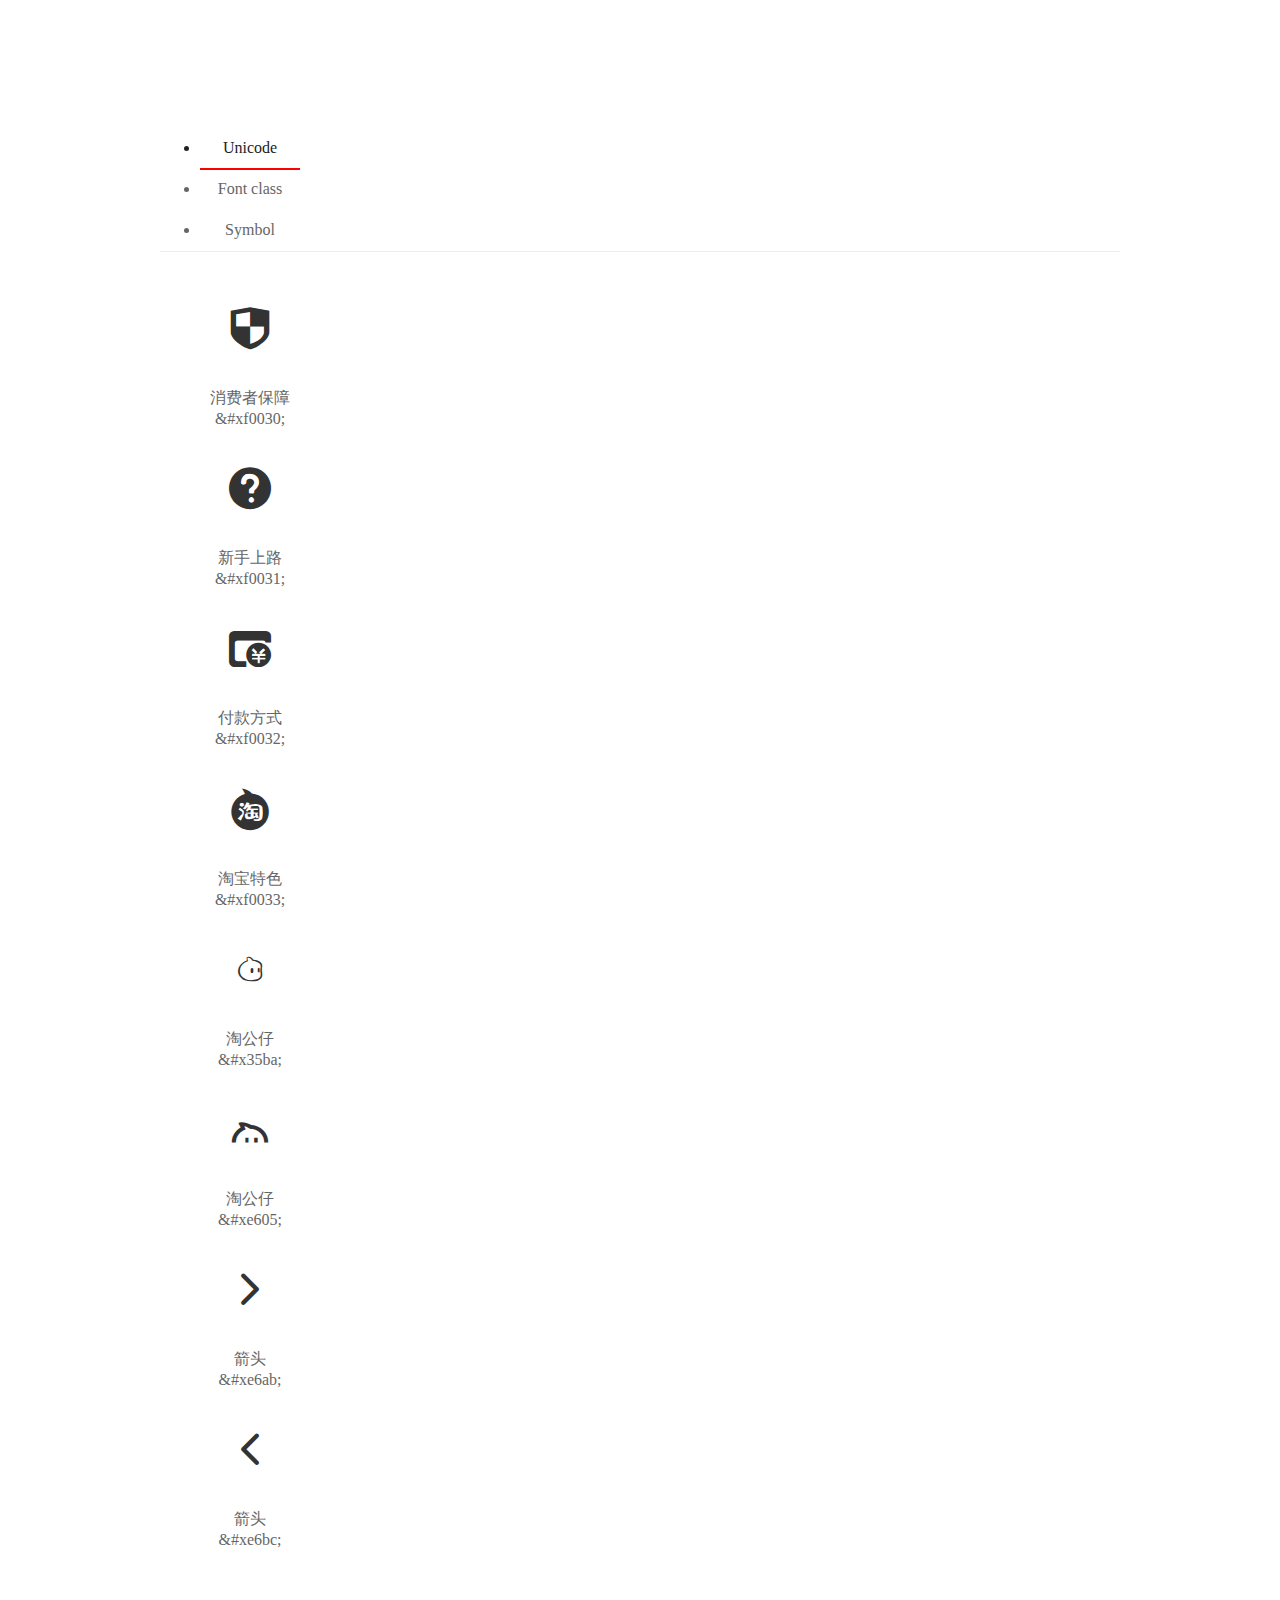
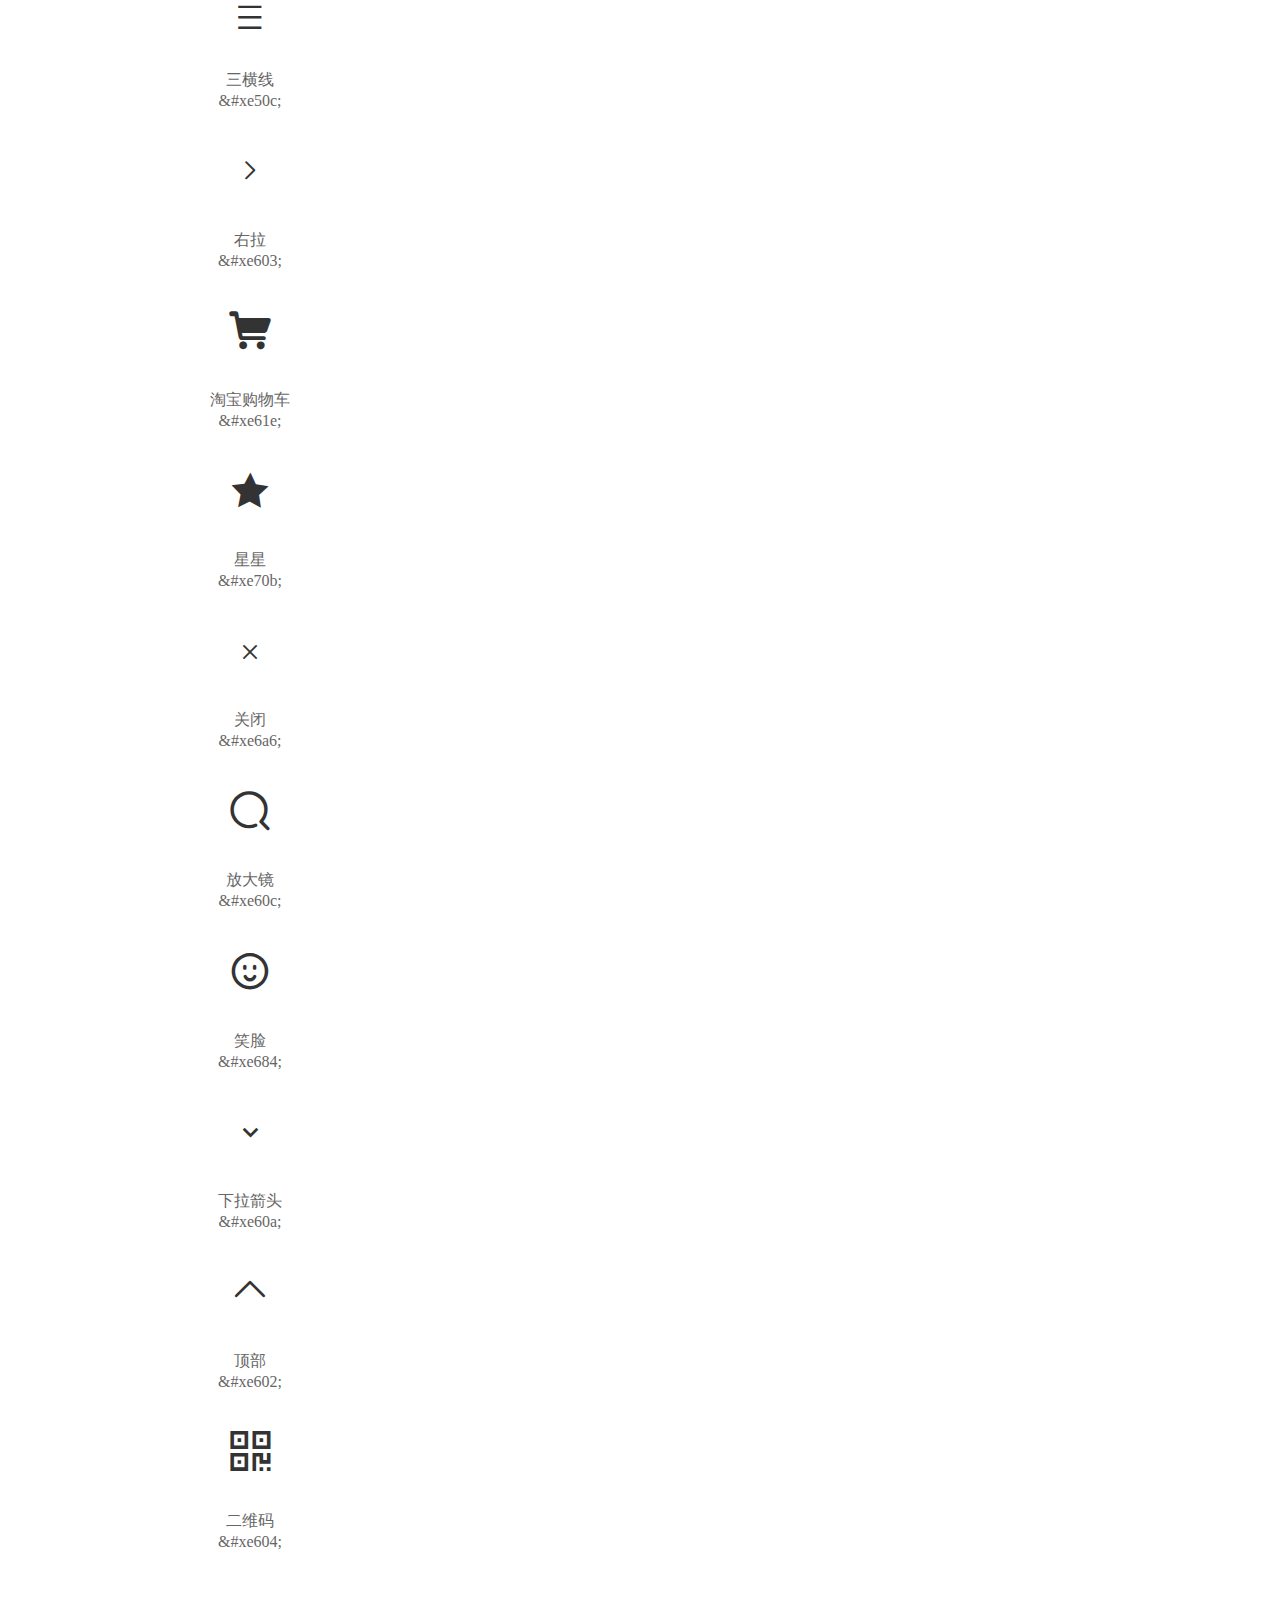
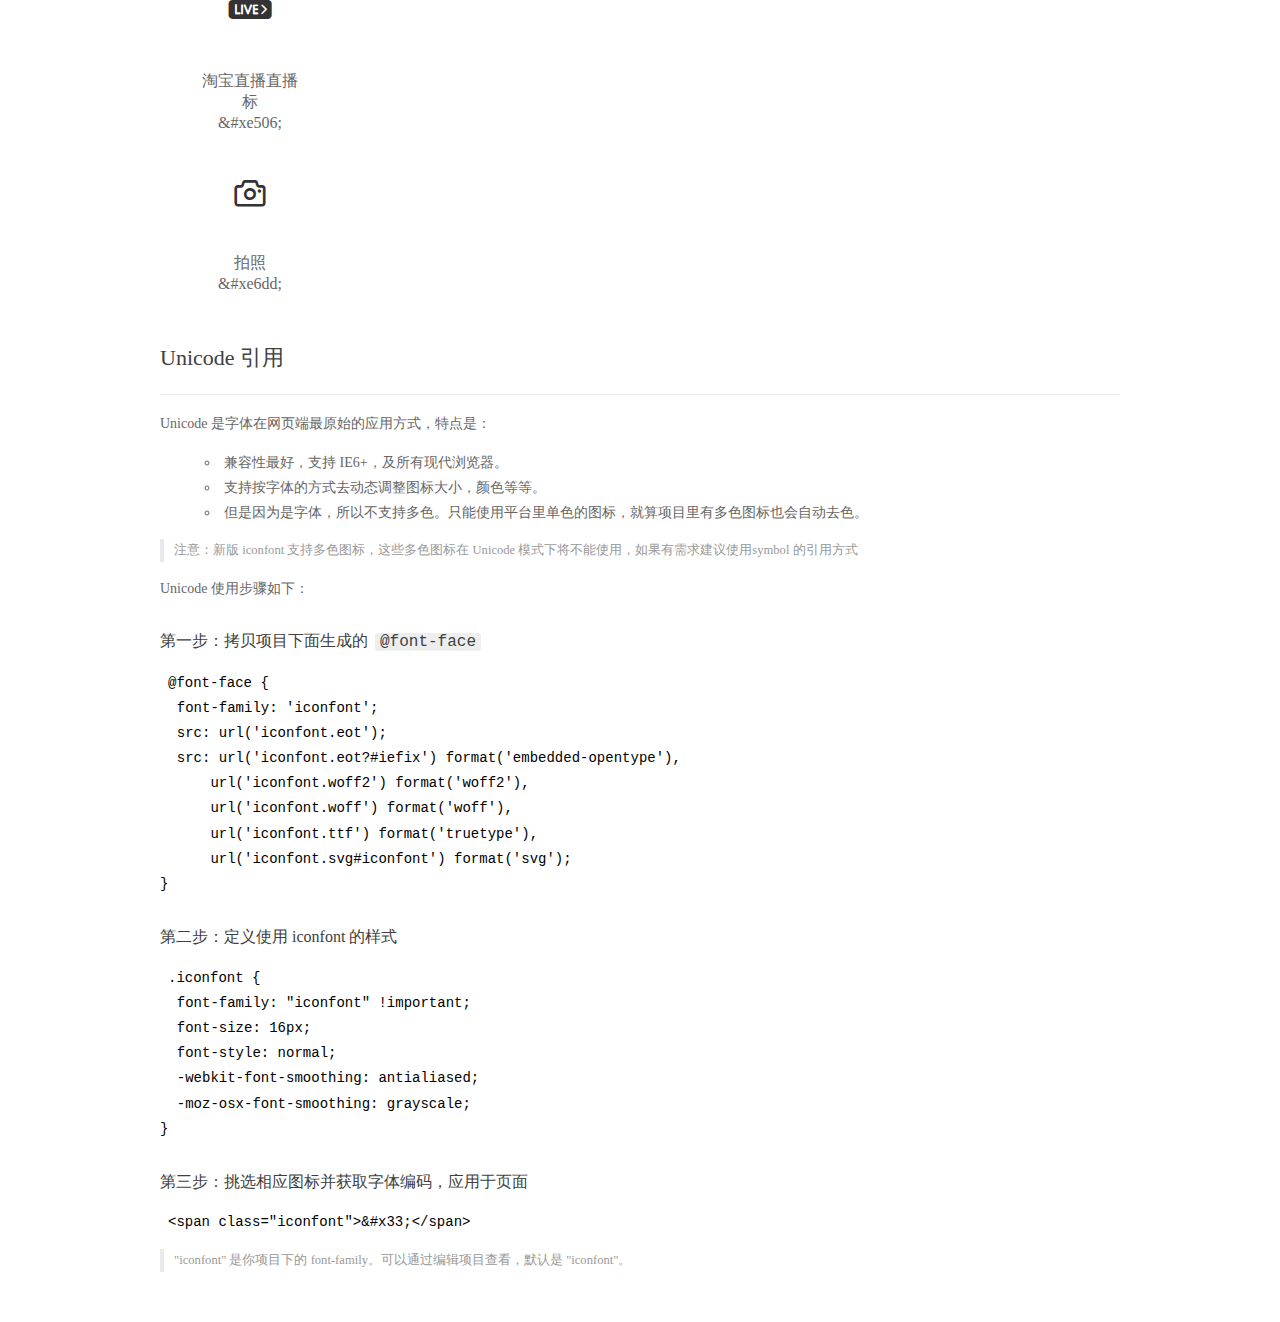
<file: fonts/demo_index.html>
<!DOCTYPE html>
<html>
<head>
  <meta charset="utf-8"/>
  <title>IconFont Demo</title>
  <link rel="shortcut icon" href="//img.alicdn.com/imgextra/i2/O1CN01ZyAlrn1MwaMhqz36G_!!6000000001499-73-tps-64-64.ico" type="image/x-icon"/>
  <link rel="icon" type="image/svg+xml" href="//img.alicdn.com/imgextra/i4/O1CN01EYTRnJ297D6vehehJ_!!6000000008020-55-tps-64-64.svg"/>
  <link rel="stylesheet" href="https://g.alicdn.com/thx/cube/1.3.2/cube.min.css">
  <link rel="stylesheet" href="demo.css">
  <link rel="stylesheet" href="iconfont.css">
  <script src="iconfont.js"></script>
  <!-- jQuery -->
  <script src="https://a1.alicdn.com/oss/uploads/2018/12/26/7bfddb60-08e8-11e9-9b04-53e73bb6408b.js"></script>
  <!-- 代码高亮 -->
  <script src="https://a1.alicdn.com/oss/uploads/2018/12/26/a3f714d0-08e6-11e9-8a15-ebf944d7534c.js"></script>
</head>
<body>
  <div class="main">
    <h1 class="logo"><a href="https://www.iconfont.cn/" title="iconfont 首页" target="_blank">&#xe86b;</a></h1>
    <div class="nav-tabs">
      <ul id="tabs" class="dib-box">
        <li class="dib active"><span>Unicode</span></li>
        <li class="dib"><span>Font class</span></li>
        <li class="dib"><span>Symbol</span></li>
      </ul>
      
    </div>
    <div class="tab-container">
      <div class="content unicode" style="display: block;">
          <ul class="icon_lists dib-box">
          
            <li class="dib">
              <span class="icon iconfont">&#xf0030;</span>
                <div class="name">消费者保障</div>
                <div class="code-name">&amp;#xf0030;</div>
              </li>
          
            <li class="dib">
              <span class="icon iconfont">&#xf0031;</span>
                <div class="name">新手上路</div>
                <div class="code-name">&amp;#xf0031;</div>
              </li>
          
            <li class="dib">
              <span class="icon iconfont">&#xf0032;</span>
                <div class="name">付款方式</div>
                <div class="code-name">&amp;#xf0032;</div>
              </li>
          
            <li class="dib">
              <span class="icon iconfont">&#xf0033;</span>
                <div class="name">淘宝特色</div>
                <div class="code-name">&amp;#xf0033;</div>
              </li>
          
            <li class="dib">
              <span class="icon iconfont">&#x35ba;</span>
                <div class="name">淘公仔</div>
                <div class="code-name">&amp;#x35ba;</div>
              </li>
          
            <li class="dib">
              <span class="icon iconfont">&#xe605;</span>
                <div class="name">淘公仔</div>
                <div class="code-name">&amp;#xe605;</div>
              </li>
          
            <li class="dib">
              <span class="icon iconfont">&#xe6ab;</span>
                <div class="name">箭头</div>
                <div class="code-name">&amp;#xe6ab;</div>
              </li>
          
            <li class="dib">
              <span class="icon iconfont">&#xe6bc;</span>
                <div class="name">箭头</div>
                <div class="code-name">&amp;#xe6bc;</div>
              </li>
          
            <li class="dib">
              <span class="icon iconfont">&#xe50c;</span>
                <div class="name">三横线</div>
                <div class="code-name">&amp;#xe50c;</div>
              </li>
          
            <li class="dib">
              <span class="icon iconfont">&#xe603;</span>
                <div class="name">右拉</div>
                <div class="code-name">&amp;#xe603;</div>
              </li>
          
            <li class="dib">
              <span class="icon iconfont">&#xe61e;</span>
                <div class="name">淘宝购物车</div>
                <div class="code-name">&amp;#xe61e;</div>
              </li>
          
            <li class="dib">
              <span class="icon iconfont">&#xe70b;</span>
                <div class="name">星星</div>
                <div class="code-name">&amp;#xe70b;</div>
              </li>
          
            <li class="dib">
              <span class="icon iconfont">&#xe6a6;</span>
                <div class="name">关闭</div>
                <div class="code-name">&amp;#xe6a6;</div>
              </li>
          
            <li class="dib">
              <span class="icon iconfont">&#xe60c;</span>
                <div class="name">放大镜</div>
                <div class="code-name">&amp;#xe60c;</div>
              </li>
          
            <li class="dib">
              <span class="icon iconfont">&#xe684;</span>
                <div class="name">笑脸</div>
                <div class="code-name">&amp;#xe684;</div>
              </li>
          
            <li class="dib">
              <span class="icon iconfont">&#xe60a;</span>
                <div class="name">下拉箭头</div>
                <div class="code-name">&amp;#xe60a;</div>
              </li>
          
            <li class="dib">
              <span class="icon iconfont">&#xe602;</span>
                <div class="name">顶部</div>
                <div class="code-name">&amp;#xe602;</div>
              </li>
          
            <li class="dib">
              <span class="icon iconfont">&#xe604;</span>
                <div class="name">二维码</div>
                <div class="code-name">&amp;#xe604;</div>
              </li>
          
            <li class="dib">
              <span class="icon iconfont">&#xe506;</span>
                <div class="name">淘宝直播直播标</div>
                <div class="code-name">&amp;#xe506;</div>
              </li>
          
            <li class="dib">
              <span class="icon iconfont">&#xe6dd;</span>
                <div class="name">拍照</div>
                <div class="code-name">&amp;#xe6dd;</div>
              </li>
          
          </ul>
          <div class="article markdown">
          <h2 id="unicode-">Unicode 引用</h2>
          <hr>

          <p>Unicode 是字体在网页端最原始的应用方式，特点是：</p>
          <ul>
            <li>兼容性最好，支持 IE6+，及所有现代浏览器。</li>
            <li>支持按字体的方式去动态调整图标大小，颜色等等。</li>
            <li>但是因为是字体，所以不支持多色。只能使用平台里单色的图标，就算项目里有多色图标也会自动去色。</li>
          </ul>
          <blockquote>
            <p>注意：新版 iconfont 支持多色图标，这些多色图标在 Unicode 模式下将不能使用，如果有需求建议使用symbol 的引用方式</p>
          </blockquote>
          <p>Unicode 使用步骤如下：</p>
          <h3 id="-font-face">第一步：拷贝项目下面生成的 <code>@font-face</code></h3>
<pre><code class="language-css"
>@font-face {
  font-family: 'iconfont';
  src: url('iconfont.eot');
  src: url('iconfont.eot?#iefix') format('embedded-opentype'),
      url('iconfont.woff2') format('woff2'),
      url('iconfont.woff') format('woff'),
      url('iconfont.ttf') format('truetype'),
      url('iconfont.svg#iconfont') format('svg');
}
</code></pre>
          <h3 id="-iconfont-">第二步：定义使用 iconfont 的样式</h3>
<pre><code class="language-css"
>.iconfont {
  font-family: "iconfont" !important;
  font-size: 16px;
  font-style: normal;
  -webkit-font-smoothing: antialiased;
  -moz-osx-font-smoothing: grayscale;
}
</code></pre>
          <h3 id="-">第三步：挑选相应图标并获取字体编码，应用于页面</h3>
<pre>
<code class="language-html"
>&lt;span class="iconfont"&gt;&amp;#x33;&lt;/span&gt;
</code></pre>
          <blockquote>
            <p>"iconfont" 是你项目下的 font-family。可以通过编辑项目查看，默认是 "iconfont"。</p>
          </blockquote>
          </div>
      </div>
      <div class="content font-class">
        <ul class="icon_lists dib-box">
          
          <li class="dib">
            <span class="icon iconfont icon-xiaofeizhebaozhang"></span>
            <div class="name">
              消费者保障
            </div>
            <div class="code-name">.icon-xiaofeizhebaozhang
            </div>
          </li>
          
          <li class="dib">
            <span class="icon iconfont icon-xinshoushanglu"></span>
            <div class="name">
              新手上路
            </div>
            <div class="code-name">.icon-xinshoushanglu
            </div>
          </li>
          
          <li class="dib">
            <span class="icon iconfont icon-fukuanfangshi"></span>
            <div class="name">
              付款方式
            </div>
            <div class="code-name">.icon-fukuanfangshi
            </div>
          </li>
          
          <li class="dib">
            <span class="icon iconfont icon-taobaotese"></span>
            <div class="name">
              淘宝特色
            </div>
            <div class="code-name">.icon-taobaotese
            </div>
          </li>
          
          <li class="dib">
            <span class="icon iconfont icon-taogongzi"></span>
            <div class="name">
              淘公仔
            </div>
            <div class="code-name">.icon-taogongzi
            </div>
          </li>
          
          <li class="dib">
            <span class="icon iconfont icon-taogongzi1"></span>
            <div class="name">
              淘公仔
            </div>
            <div class="code-name">.icon-taogongzi1
            </div>
          </li>
          
          <li class="dib">
            <span class="icon iconfont icon-jiantouarrow487"></span>
            <div class="name">
              箭头
            </div>
            <div class="code-name">.icon-jiantouarrow487
            </div>
          </li>
          
          <li class="dib">
            <span class="icon iconfont icon-jiantouarrowhead7"></span>
            <div class="name">
              箭头
            </div>
            <div class="code-name">.icon-jiantouarrowhead7
            </div>
          </li>
          
          <li class="dib">
            <span class="icon iconfont icon-sanhengxian"></span>
            <div class="name">
              三横线
            </div>
            <div class="code-name">.icon-sanhengxian
            </div>
          </li>
          
          <li class="dib">
            <span class="icon iconfont icon-youla-copy"></span>
            <div class="name">
              右拉
            </div>
            <div class="code-name">.icon-youla-copy
            </div>
          </li>
          
          <li class="dib">
            <span class="icon iconfont icon-gouwuche"></span>
            <div class="name">
              淘宝购物车
            </div>
            <div class="code-name">.icon-gouwuche
            </div>
          </li>
          
          <li class="dib">
            <span class="icon iconfont icon-xingxing"></span>
            <div class="name">
              星星
            </div>
            <div class="code-name">.icon-xingxing
            </div>
          </li>
          
          <li class="dib">
            <span class="icon iconfont icon-RectangleCopy"></span>
            <div class="name">
              关闭
            </div>
            <div class="code-name">.icon-RectangleCopy
            </div>
          </li>
          
          <li class="dib">
            <span class="icon iconfont icon-fangdajing"></span>
            <div class="name">
              放大镜
            </div>
            <div class="code-name">.icon-fangdajing
            </div>
          </li>
          
          <li class="dib">
            <span class="icon iconfont icon-xiaolian"></span>
            <div class="name">
              笑脸
            </div>
            <div class="code-name">.icon-xiaolian
            </div>
          </li>
          
          <li class="dib">
            <span class="icon iconfont icon-ziyuan4"></span>
            <div class="name">
              下拉箭头
            </div>
            <div class="code-name">.icon-ziyuan4
            </div>
          </li>
          
          <li class="dib">
            <span class="icon iconfont icon-dingbu"></span>
            <div class="name">
              顶部
            </div>
            <div class="code-name">.icon-dingbu
            </div>
          </li>
          
          <li class="dib">
            <span class="icon iconfont icon-zujian-icon-18"></span>
            <div class="name">
              二维码
            </div>
            <div class="code-name">.icon-zujian-icon-18
            </div>
          </li>
          
          <li class="dib">
            <span class="icon iconfont icon-weibiaoti-"></span>
            <div class="name">
              淘宝直播直播标
            </div>
            <div class="code-name">.icon-weibiaoti-
            </div>
          </li>
          
          <li class="dib">
            <span class="icon iconfont icon-paizhao"></span>
            <div class="name">
              拍照
            </div>
            <div class="code-name">.icon-paizhao
            </div>
          </li>
          
        </ul>
        <div class="article markdown">
        <h2 id="font-class-">font-class 引用</h2>
        <hr>

        <p>font-class 是 Unicode 使用方式的一种变种，主要是解决 Unicode 书写不直观，语意不明确的问题。</p>
        <p>与 Unicode 使用方式相比，具有如下特点：</p>
        <ul>
          <li>兼容性良好，支持 IE8+，及所有现代浏览器。</li>
          <li>相比于 Unicode 语意明确，书写更直观。可以很容易分辨这个 icon 是什么。</li>
          <li>因为使用 class 来定义图标，所以当要替换图标时，只需要修改 class 里面的 Unicode 引用。</li>
          <li>不过因为本质上还是使用的字体，所以多色图标还是不支持的。</li>
        </ul>
        <p>使用步骤如下：</p>
        <h3 id="-fontclass-">第一步：引入项目下面生成的 fontclass 代码：</h3>
<pre><code class="language-html">&lt;link rel="stylesheet" href="./iconfont.css"&gt;
</code></pre>
        <h3 id="-">第二步：挑选相应图标并获取类名，应用于页面：</h3>
<pre><code class="language-html">&lt;span class="iconfont icon-xxx"&gt;&lt;/span&gt;
</code></pre>
        <blockquote>
          <p>"
            iconfont" 是你项目下的 font-family。可以通过编辑项目查看，默认是 "iconfont"。</p>
        </blockquote>
      </div>
      </div>
      <div class="content symbol">
          <ul class="icon_lists dib-box">
          
            <li class="dib">
                <svg class="icon svg-icon" aria-hidden="true">
                  <use xlink:href="#icon-xiaofeizhebaozhang"></use>
                </svg>
                <div class="name">消费者保障</div>
                <div class="code-name">#icon-xiaofeizhebaozhang</div>
            </li>
          
            <li class="dib">
                <svg class="icon svg-icon" aria-hidden="true">
                  <use xlink:href="#icon-xinshoushanglu"></use>
                </svg>
                <div class="name">新手上路</div>
                <div class="code-name">#icon-xinshoushanglu</div>
            </li>
          
            <li class="dib">
                <svg class="icon svg-icon" aria-hidden="true">
                  <use xlink:href="#icon-fukuanfangshi"></use>
                </svg>
                <div class="name">付款方式</div>
                <div class="code-name">#icon-fukuanfangshi</div>
            </li>
          
            <li class="dib">
                <svg class="icon svg-icon" aria-hidden="true">
                  <use xlink:href="#icon-taobaotese"></use>
                </svg>
                <div class="name">淘宝特色</div>
                <div class="code-name">#icon-taobaotese</div>
            </li>
          
            <li class="dib">
                <svg class="icon svg-icon" aria-hidden="true">
                  <use xlink:href="#icon-taogongzi"></use>
                </svg>
                <div class="name">淘公仔</div>
                <div class="code-name">#icon-taogongzi</div>
            </li>
          
            <li class="dib">
                <svg class="icon svg-icon" aria-hidden="true">
                  <use xlink:href="#icon-taogongzi1"></use>
                </svg>
                <div class="name">淘公仔</div>
                <div class="code-name">#icon-taogongzi1</div>
            </li>
          
            <li class="dib">
                <svg class="icon svg-icon" aria-hidden="true">
                  <use xlink:href="#icon-jiantouarrow487"></use>
                </svg>
                <div class="name">箭头</div>
                <div class="code-name">#icon-jiantouarrow487</div>
            </li>
          
            <li class="dib">
                <svg class="icon svg-icon" aria-hidden="true">
                  <use xlink:href="#icon-jiantouarrowhead7"></use>
                </svg>
                <div class="name">箭头</div>
                <div class="code-name">#icon-jiantouarrowhead7</div>
            </li>
          
            <li class="dib">
                <svg class="icon svg-icon" aria-hidden="true">
                  <use xlink:href="#icon-sanhengxian"></use>
                </svg>
                <div class="name">三横线</div>
                <div class="code-name">#icon-sanhengxian</div>
            </li>
          
            <li class="dib">
                <svg class="icon svg-icon" aria-hidden="true">
                  <use xlink:href="#icon-youla-copy"></use>
                </svg>
                <div class="name">右拉</div>
                <div class="code-name">#icon-youla-copy</div>
            </li>
          
            <li class="dib">
                <svg class="icon svg-icon" aria-hidden="true">
                  <use xlink:href="#icon-gouwuche"></use>
                </svg>
                <div class="name">淘宝购物车</div>
                <div class="code-name">#icon-gouwuche</div>
            </li>
          
            <li class="dib">
                <svg class="icon svg-icon" aria-hidden="true">
                  <use xlink:href="#icon-xingxing"></use>
                </svg>
                <div class="name">星星</div>
                <div class="code-name">#icon-xingxing</div>
            </li>
          
            <li class="dib">
                <svg class="icon svg-icon" aria-hidden="true">
                  <use xlink:href="#icon-RectangleCopy"></use>
                </svg>
                <div class="name">关闭</div>
                <div class="code-name">#icon-RectangleCopy</div>
            </li>
          
            <li class="dib">
                <svg class="icon svg-icon" aria-hidden="true">
                  <use xlink:href="#icon-fangdajing"></use>
                </svg>
                <div class="name">放大镜</div>
                <div class="code-name">#icon-fangdajing</div>
            </li>
          
            <li class="dib">
                <svg class="icon svg-icon" aria-hidden="true">
                  <use xlink:href="#icon-xiaolian"></use>
                </svg>
                <div class="name">笑脸</div>
                <div class="code-name">#icon-xiaolian</div>
            </li>
          
            <li class="dib">
                <svg class="icon svg-icon" aria-hidden="true">
                  <use xlink:href="#icon-ziyuan4"></use>
                </svg>
                <div class="name">下拉箭头</div>
                <div class="code-name">#icon-ziyuan4</div>
            </li>
          
            <li class="dib">
                <svg class="icon svg-icon" aria-hidden="true">
                  <use xlink:href="#icon-dingbu"></use>
                </svg>
                <div class="name">顶部</div>
                <div class="code-name">#icon-dingbu</div>
            </li>
          
            <li class="dib">
                <svg class="icon svg-icon" aria-hidden="true">
                  <use xlink:href="#icon-zujian-icon-18"></use>
                </svg>
                <div class="name">二维码</div>
                <div class="code-name">#icon-zujian-icon-18</div>
            </li>
          
            <li class="dib">
                <svg class="icon svg-icon" aria-hidden="true">
                  <use xlink:href="#icon-weibiaoti-"></use>
                </svg>
                <div class="name">淘宝直播直播标</div>
                <div class="code-name">#icon-weibiaoti-</div>
            </li>
          
            <li class="dib">
                <svg class="icon svg-icon" aria-hidden="true">
                  <use xlink:href="#icon-paizhao"></use>
                </svg>
                <div class="name">拍照</div>
                <div class="code-name">#icon-paizhao</div>
            </li>
          
          </ul>
          <div class="article markdown">
          <h2 id="symbol-">Symbol 引用</h2>
          <hr>

          <p>这是一种全新的使用方式，应该说这才是未来的主流，也是平台目前推荐的用法。相关介绍可以参考这篇<a href="">文章</a>
            这种用法其实是做了一个 SVG 的集合，与另外两种相比具有如下特点：</p>
          <ul>
            <li>支持多色图标了，不再受单色限制。</li>
            <li>通过一些技巧，支持像字体那样，通过 <code>font-size</code>, <code>color</code> 来调整样式。</li>
            <li>兼容性较差，支持 IE9+，及现代浏览器。</li>
            <li>浏览器渲染 SVG 的性能一般，还不如 png。</li>
          </ul>
          <p>使用步骤如下：</p>
          <h3 id="-symbol-">第一步：引入项目下面生成的 symbol 代码：</h3>
<pre><code class="language-html">&lt;script src="./iconfont.js"&gt;&lt;/script&gt;
</code></pre>
          <h3 id="-css-">第二步：加入通用 CSS 代码（引入一次就行）：</h3>
<pre><code class="language-html">&lt;style&gt;
.icon {
  width: 1em;
  height: 1em;
  vertical-align: -0.15em;
  fill: currentColor;
  overflow: hidden;
}
&lt;/style&gt;
</code></pre>
          <h3 id="-">第三步：挑选相应图标并获取类名，应用于页面：</h3>
<pre><code class="language-html">&lt;svg class="icon" aria-hidden="true"&gt;
  &lt;use xlink:href="#icon-xxx"&gt;&lt;/use&gt;
&lt;/svg&gt;
</code></pre>
          </div>
      </div>

    </div>
  </div>
  <script>
  $(document).ready(function () {
      $('.tab-container .content:first').show()

      $('#tabs li').click(function (e) {
        var tabContent = $('.tab-container .content')
        var index = $(this).index()

        if ($(this).hasClass('active')) {
          return
        } else {
          $('#tabs li').removeClass('active')
          $(this).addClass('active')

          tabContent.hide().eq(index).fadeIn()
        }
      })
    })
  </script>
</body>
</html>
</file>
<file: fonts/demo.css>
/* Logo 字体 */
@font-face {
  font-family: "iconfont logo";
  src: url('https://at.alicdn.com/t/font_985780_km7mi63cihi.eot?t=1545807318834');
  src: url('https://at.alicdn.com/t/font_985780_km7mi63cihi.eot?t=1545807318834#iefix') format('embedded-opentype'),
    url('https://at.alicdn.com/t/font_985780_km7mi63cihi.woff?t=1545807318834') format('woff'),
    url('https://at.alicdn.com/t/font_985780_km7mi63cihi.ttf?t=1545807318834') format('truetype'),
    url('https://at.alicdn.com/t/font_985780_km7mi63cihi.svg?t=1545807318834#iconfont') format('svg');
}

.logo {
  font-family: "iconfont logo";
  font-size: 160px;
  font-style: normal;
  -webkit-font-smoothing: antialiased;
  -moz-osx-font-smoothing: grayscale;
}

/* tabs */
.nav-tabs {
  position: relative;
}

.nav-tabs .nav-more {
  position: absolute;
  right: 0;
  bottom: 0;
  height: 42px;
  line-height: 42px;
  color: #666;
}

#tabs {
  border-bottom: 1px solid #eee;
}

#tabs li {
  cursor: pointer;
  width: 100px;
  height: 40px;
  line-height: 40px;
  text-align: center;
  font-size: 16px;
  border-bottom: 2px solid transparent;
  position: relative;
  z-index: 1;
  margin-bottom: -1px;
  color: #666;
}


#tabs .active {
  border-bottom-color: #f00;
  color: #222;
}

.tab-container .content {
  display: none;
}

/* 页面布局 */
.main {
  padding: 30px 100px;
  width: 960px;
  margin: 0 auto;
}

.main .logo {
  color: #333;
  text-align: left;
  margin-bottom: 30px;
  line-height: 1;
  height: 110px;
  margin-top: -50px;
  overflow: hidden;
  *zoom: 1;
}

.main .logo a {
  font-size: 160px;
  color: #333;
}

.helps {
  margin-top: 40px;
}

.helps pre {
  padding: 20px;
  margin: 10px 0;
  border: solid 1px #e7e1cd;
  background-color: #fffdef;
  overflow: auto;
}

.icon_lists {
  width: 100% !important;
  overflow: hidden;
  *zoom: 1;
}

.icon_lists li {
  width: 100px;
  margin-bottom: 10px;
  margin-right: 20px;
  text-align: center;
  list-style: none !important;
  cursor: default;
}

.icon_lists li .code-name {
  line-height: 1.2;
}

.icon_lists .icon {
  display: block;
  height: 100px;
  line-height: 100px;
  font-size: 42px;
  margin: 10px auto;
  color: #333;
  -webkit-transition: font-size 0.25s linear, width 0.25s linear;
  -moz-transition: font-size 0.25s linear, width 0.25s linear;
  transition: font-size 0.25s linear, width 0.25s linear;
}

.icon_lists .icon:hover {
  font-size: 100px;
}

.icon_lists .svg-icon {
  /* 通过设置 font-size 来改变图标大小 */
  width: 1em;
  /* 图标和文字相邻时，垂直对齐 */
  vertical-align: -0.15em;
  /* 通过设置 color 来改变 SVG 的颜色/fill */
  fill: currentColor;
  /* path 和 stroke 溢出 viewBox 部分在 IE 下会显示
      normalize.css 中也包含这行 */
  overflow: hidden;
}

.icon_lists li .name,
.icon_lists li .code-name {
  color: #666;
}

/* markdown 样式 */
.markdown {
  color: #666;
  font-size: 14px;
  line-height: 1.8;
}

.highlight {
  line-height: 1.5;
}

.markdown img {
  vertical-align: middle;
  max-width: 100%;
}

.markdown h1 {
  color: #404040;
  font-weight: 500;
  line-height: 40px;
  margin-bottom: 24px;
}

.markdown h2,
.markdown h3,
.markdown h4,
.markdown h5,
.markdown h6 {
  color: #404040;
  margin: 1.6em 0 0.6em 0;
  font-weight: 500;
  clear: both;
}

.markdown h1 {
  font-size: 28px;
}

.markdown h2 {
  font-size: 22px;
}

.markdown h3 {
  font-size: 16px;
}

.markdown h4 {
  font-size: 14px;
}

.markdown h5 {
  font-size: 12px;
}

.markdown h6 {
  font-size: 12px;
}

.markdown hr {
  height: 1px;
  border: 0;
  background: #e9e9e9;
  margin: 16px 0;
  clear: both;
}

.markdown p {
  margin: 1em 0;
}

.markdown>p,
.markdown>blockquote,
.markdown>.highlight,
.markdown>ol,
.markdown>ul {
  width: 80%;
}

.markdown ul>li {
  list-style: circle;
}

.markdown>ul li,
.markdown blockquote ul>li {
  margin-left: 20px;
  padding-left: 4px;
}

.markdown>ul li p,
.markdown>ol li p {
  margin: 0.6em 0;
}

.markdown ol>li {
  list-style: decimal;
}

.markdown>ol li,
.markdown blockquote ol>li {
  margin-left: 20px;
  padding-left: 4px;
}

.markdown code {
  margin: 0 3px;
  padding: 0 5px;
  background: #eee;
  border-radius: 3px;
}

.markdown strong,
.markdown b {
  font-weight: 600;
}

.markdown>table {
  border-collapse: collapse;
  border-spacing: 0px;
  empty-cells: show;
  border: 1px solid #e9e9e9;
  width: 95%;
  margin-bottom: 24px;
}

.markdown>table th {
  white-space: nowrap;
  color: #333;
  font-weight: 600;
}

.markdown>table th,
.markdown>table td {
  border: 1px solid #e9e9e9;
  padding: 8px 16px;
  text-align: left;
}

.markdown>table th {
  background: #F7F7F7;
}

.markdown blockquote {
  font-size: 90%;
  color: #999;
  border-left: 4px solid #e9e9e9;
  padding-left: 0.8em;
  margin: 1em 0;
}

.markdown blockquote p {
  margin: 0;
}

.markdown .anchor {
  opacity: 0;
  transition: opacity 0.3s ease;
  margin-left: 8px;
}

.markdown .waiting {
  color: #ccc;
}

.markdown h1:hover .anchor,
.markdown h2:hover .anchor,
.markdown h3:hover .anchor,
.markdown h4:hover .anchor,
.markdown h5:hover .anchor,
.markdown h6:hover .anchor {
  opacity: 1;
  display: inline-block;
}

.markdown>br,
.markdown>p>br {
  clear: both;
}


.hljs {
  display: block;
  background: white;
  padding: 0.5em;
  color: #333333;
  overflow-x: auto;
}

.hljs-comment,
.hljs-meta {
  color: #969896;
}

.hljs-string,
.hljs-variable,
.hljs-template-variable,
.hljs-strong,
.hljs-emphasis,
.hljs-quote {
  color: #df5000;
}

.hljs-keyword,
.hljs-selector-tag,
.hljs-type {
  color: #a71d5d;
}

.hljs-literal,
.hljs-symbol,
.hljs-bullet,
.hljs-attribute {
  color: #0086b3;
}

.hljs-section,
.hljs-name {
  color: #63a35c;
}

.hljs-tag {
  color: #333333;
}

.hljs-title,
.hljs-attr,
.hljs-selector-id,
.hljs-selector-class,
.hljs-selector-attr,
.hljs-selector-pseudo {
  color: #795da3;
}

.hljs-addition {
  color: #55a532;
  background-color: #eaffea;
}

.hljs-deletion {
  color: #bd2c00;
  background-color: #ffecec;
}

.hljs-link {
  text-decoration: underline;
}

/* 代码高亮 */
/* PrismJS 1.15.0
https://prismjs.com/download.html#themes=prism&languages=markup+css+clike+javascript */
/**
 * prism.js default theme for JavaScript, CSS and HTML
 * Based on dabblet (http://dabblet.com)
 * @author Lea Verou
 */
code[class*="language-"],
pre[class*="language-"] {
  color: black;
  background: none;
  text-shadow: 0 1px white;
  font-family: Consolas, Monaco, 'Andale Mono', 'Ubuntu Mono', monospace;
  text-align: left;
  white-space: pre;
  word-spacing: normal;
  word-break: normal;
  word-wrap: normal;
  line-height: 1.5;

  -moz-tab-size: 4;
  -o-tab-size: 4;
  tab-size: 4;

  -webkit-hyphens: none;
  -moz-hyphens: none;
  -ms-hyphens: none;
  hyphens: none;
}

pre[class*="language-"]::-moz-selection,
pre[class*="language-"] ::-moz-selection,
code[class*="language-"]::-moz-selection,
code[class*="language-"] ::-moz-selection {
  text-shadow: none;
  background: #b3d4fc;
}

pre[class*="language-"]::selection,
pre[class*="language-"] ::selection,
code[class*="language-"]::selection,
code[class*="language-"] ::selection {
  text-shadow: none;
  background: #b3d4fc;
}

@media print {

  code[class*="language-"],
  pre[class*="language-"] {
    text-shadow: none;
  }
}

/* Code blocks */
pre[class*="language-"] {
  padding: 1em;
  margin: .5em 0;
  overflow: auto;
}

:not(pre)>code[class*="language-"],
pre[class*="language-"] {
  background: #f5f2f0;
}

/* Inline code */
:not(pre)>code[class*="language-"] {
  padding: .1em;
  border-radius: .3em;
  white-space: normal;
}

.token.comment,
.token.prolog,
.token.doctype,
.token.cdata {
  color: slategray;
}

.token.punctuation {
  color: #999;
}

.namespace {
  opacity: .7;
}

.token.property,
.token.tag,
.token.boolean,
.token.number,
.token.constant,
.token.symbol,
.token.deleted {
  color: #905;
}

.token.selector,
.token.attr-name,
.token.string,
.token.char,
.token.builtin,
.token.inserted {
  color: #690;
}

.token.operator,
.token.entity,
.token.url,
.language-css .token.string,
.style .token.string {
  color: #9a6e3a;
  background: hsla(0, 0%, 100%, .5);
}

.token.atrule,
.token.attr-value,
.token.keyword {
  color: #07a;
}

.token.function,
.token.class-name {
  color: #DD4A68;
}

.token.regex,
.token.important,
.token.variable {
  color: #e90;
}

.token.important,
.token.bold {
  font-weight: bold;
}

.token.italic {
  font-style: italic;
}

.token.entity {
  cursor: help;
}
</file>
<file: fonts/iconfont.css>
@font-face {font-family: "iconfont";
  src: url('iconfont.eot?t=1616813424630'); /* IE9 */
  src: url('iconfont.eot?t=1616813424630#iefix') format('embedded-opentype'), /* IE6-IE8 */
  url('[data-uri]') format('woff2'),
  url('iconfont.woff?t=1616813424630') format('woff'),
  url('iconfont.ttf?t=1616813424630') format('truetype'), /* chrome, firefox, opera, Safari, Android, iOS 4.2+ */
  url('iconfont.svg?t=1616813424630#iconfont') format('svg'); /* iOS 4.1- */
}

.iconfont {
  font-family: "iconfont" !important;
  font-size: 16px;
  font-style: normal;
  -webkit-font-smoothing: antialiased;
  -moz-osx-font-smoothing: grayscale;
}

.icon-xiaofeizhebaozhang:before {
  content: "\f0030";
}

.icon-xinshoushanglu:before {
  content: "\f0031";
}

.icon-fukuanfangshi:before {
  content: "\f0032";
}

.icon-taobaotese:before {
  content: "\f0033";
}

.icon-taogongzi:before {
  content: "\35ba";
}

.icon-taogongzi1:before {
  content: "\e605";
}

.icon-jiantouarrow487:before {
  content: "\e6ab";
}

.icon-jiantouarrowhead7:before {
  content: "\e6bc";
}

.icon-sanhengxian:before {
  content: "\e50c";
}

.icon-youla-copy:before {
  content: "\e603";
}

.icon-gouwuche:before {
  content: "\e61e";
}

.icon-xingxing:before {
  content: "\e70b";
}

.icon-RectangleCopy:before {
  content: "\e6a6";
}

.icon-fangdajing:before {
  content: "\e60c";
}

.icon-xiaolian:before {
  content: "\e684";
}

.icon-ziyuan4:before {
  content: "\e60a";
}

.icon-dingbu:before {
  content: "\e602";
}

.icon-zujian-icon-18:before {
  content: "\e604";
}

.icon-weibiaoti-:before {
  content: "\e506";
}

.icon-paizhao:before {
  content: "\e6dd";
}
</file>
<file: css/style.css>
@import'reset.css';

/*Unicode 引用*/
@font-face{
   font-family: 'iconfont';
   src: url('../fonts/iconfont.eot');
   src: url('../fonts/iconfont.eot?#iefix') format('embedded-opentype'),
        url('../fonts/iconfont.woff2') format('woff2'),
        url('../fonts/iconfont.woff') format('woff'),
        url('../fonts/iconfont.ttf') format('truetype'),
        url('../fonts/iconfont.svg#iconfont') format('svg');
}
.iconfont{
   font-family: "iconfont" !important;
   font-size: 12px;
   font-style: normal;
   -webkit-font-smoothing: antialiased;
   -moz-osx-font-smoothing: grayscale;
}





/* 定义位置 */
.position{
    width: 1200px;
    height: auto;
    margin: 0 auto;
    background-color: #fff;
}


                                    /* 头部信息 */

#head{
   height: 35px;
   background-color: #f5f5f5;
   border-bottom: 1px solid #fff;
   line-height: 35px;
}

/* 头部左边信息 */

#head .head-left li{
   float: left;
   padding: 0 6px;
}

#head .head-left li a:hover{
   color: #f40;
}
/* 头部右边信息 */

#head .head-right li{
   float: right;
   padding: 0 6px;
}

#head .head-right li a:hover{
   color: #f40;
}
/* 下拉菜单 */

.head-left .guojia > div,/* 国家下拉菜单 */
.head-right .wodetaobao > div,/* 我的淘宝下拉菜单 */
.head-right .shoucangjia > div,/* 收藏夹下拉菜单 */
.head-right .qianniumaijia > div,/* 千牛卖家中心 */
.head-right .lianxikefu > div /* 联系客服 */{
   display: none;
   position: absolute;
   background-color: #fff;
   margin-left: -5px;
   z-index: 1;
}

.head-left .guojia > div div a,/* 国家下拉菜单 */
.head-right .wodetaobao > div div a,/* 我的淘宝下拉菜单 */
.head-right .shoucangjia > div div a,/* 收藏夹下拉菜单 */
.head-right .qianniumaijia > div div a,/* 千牛卖家中心 */
.head-right .lianxikefu > div div a /* 联系客服 */{
   height: 30px;
   line-height: 30px;
   padding: 0 10px;
   text-align: left;
   display: block;
   color: #3c3c3c;
}

.head-left .guojia > div div /* 国家下拉菜单 */{
    width: 250px;
}

.head-left .guojia > div div:hover,/* 国家下拉菜单 */
.head-right .wodetaobao > div div:hover,/* 我的淘宝下拉菜单 */
.head-right .shoucangjia > div div:hover,/* 收藏夹下拉菜单 */
.head-right .qianniumaijia > div div:hover /* 千牛卖家中心 */
.head-right .lianxikefu > div div:hover /* 联系客服 */{
   background-color: #f4f4f4;
}

.head-left .guojia:hover,/* 国家下拉菜单 */
.head-right .wodetaobao:hover,/* 我的淘宝下拉菜单 */
.head-right .shoucangjia:hover,/* 收藏夹下拉菜单 */
.head-right .gouwuche:hover,/* 购物车下拉菜单 */
.head-right .qianniumaijia:hover /* 千牛卖家中心 */
.head-right .lianxikefu:hover /* 联系客服 */{
   background-color: #fff;
}

.head-left .guojia:hover div,/* 国家下拉菜单 */
.head-right .wodetaobao:hover div,/* 我的淘宝下拉菜单 */
.head-right .shoucangjia:hover div,/* 收藏夹下拉菜单 */
.head-right .gouwuche:hover div,/* 购物车下拉菜单 */
.head-right .qianniumaijia:hover div,/* 千牛卖家中心 */
.head-right .lianxikefu:hover div /* 联系客服 */{
   display: block;
}

.head-right .gouwuche div /* 购物车下拉菜单 */{
    width: 120px;
    height: 50px;
    margin-left: -6px;
    display: none;
    position: absolute;
    background-color: #fff;
    z-index: 1;
}

.head-right .gouwuche div a /* 购物车下拉菜单 */{
    border-radius: 2px;
    padding: 5px 10px;
    margin: 15px 7px;
    display: inline-block;
    line-height: 12px;
    background-color: #f40;
}
/* 网站导航下拉菜单 */
.head-right .wangzhandaohang > div{
   display: none;
   width: 1200px;
   height: 350px;
   margin-left: -1110px;
   position: absolute;
   background-color: #fff;
   z-index: 1;
}

.head-right .wangzhandaohang:hover div{
   display: block;
}

.head-right .wangzhandaohang div ul li{
  float: left;
}

.head-right .wangzhandaohang div .zhutishichang ul li a{
  display: inline-block;
  width: 36px;
  margin-left: 25px;

}

.head-right .wangzhandaohang div .teseshichang a{
  display: inline-block;
  margin-left: 25px;
  width: 48px;
}

.head-right .wangzhandaohang div .aliAPP a{
  display: inline-block;
  margin-left: 25px;
  width: 68px;
}

.head-right .wangzhandaohang div .jingcaituijianji a{
  display: inline-block;
  margin-left: 25px;
  width: 117px;
}


                                    /* 搜索区 */

#search .position{
   height: 124px;
}

/* 搜索区左边logo */

.logo{
   margin: 30px;
}

.logo a{
   display: inline-block;
   width: 142px;
   height: 0;
   padding-top: 58px;
   overflow: hidden;
   background-image: url(../images/logo.png);
   background-size: 142px 58px;
   background-position: center center;
   background-repeat: no-repeat;
}

/* 搜索区中间部分 */

.search{
   position: relative;
   top: 30px;
   left: 50px;
}


/* 搜索栏 */

.search-bar .search-daohang{
   width: 60px;
   height: 40px;
   line-height: 40px;
   padding-left: 20px;
   border-radius: 20px 0 0 20px;
   background-color: #fff;
}

.search-bar .search-daohang .search-daohang-yinchang{
   position: absolute;
   display: none;
   background: #fff;
   margin: -1px 0 0 -20px;
   z-index: 1;
}

.search-bar .search-daohang .search-daohang-yinchang div a{
   display: block;
   padding: 2px 20px;
}

.search-bar .search-daohang:hover{
    border-bottom-left-radius: 0;
}

.search-bar .search-daohang:hover div{
   display: block;
}

.search-bar input{
   margin-left: -5px;
   position: relative;
   width: 400px;
   height: 40px;
   border: none;
   outline: none;
   background-color: #fff;
}

.search-bar form .placeholder{
  position: absolute;
  top: 12px;
  left: 275px;
}

.search-bar form .placeholder i{
  color: #666;
  font-size: 14px;
}

.search-bar form .placeholder span{
  color: #9c9c9c;
  vertical-align: 1px;
}

.search-bar .sousuo{
   background-color: #fff;
   position: absolute;
   left: 720px;
   top: 0;
   width: 80px;
   height: 40px;
   border-radius: 25px;
}

.search-bar button{
   position: relative;
   top: 3px;
   left: 5px;
   width: 70px;
   height: 33px;
   font-size: 16px;
   font-weight: bolder;
   background-image: linear-gradient(to right,orange,#f40);
   color: #fff;
   border: 0;
   border-radius: 25px;
   cursor: pointer;
}

/* 搜索栏下部 */

.search-bottom li{
   float: left;
   padding: 5px 2px;
}

/* 搜索区右边二维码 */

.search-erweima{
   position: relative;
   width: 70px;
   height: 85px;
   left: 85%;
   top: -20px;
   background-color: #fff;
}

/* 文字 */

.search-erweima p{
   position: absolute;
   width: 70px;
   height: 0;
   color: #f40;
   text-align: center;
}

/* 二维码 */

.search-erweima img{
   position: absolute;
   left: 4px;
   top: 20px;
   width: 62px;
   height: 62px;
}

                                    /* 首屏内容 */

#shoupingnr .position{
   height: 930px;
   border-radius: 20px 20px 0 0;
}

/* 主题市场 */

#shoupingnr .zhutishichang{
   width: 190px;
   height: 522px;
}

#shoupingnr .zhutishichang h2{
   height: 40px;
   text-align: center;
   line-height: 40px;
   color: #FF6200;
}

#shoupingnr .zhutishichang ul{
   padding: 5px 0;
}

#shoupingnr .zhutishichang ul li{
   padding: 10px 19px 6px 25px;
}

#shoupingnr .zhutishichang ul li:hover{
   background-color: #ffe4db;
}

#shoupingnr .zhutishichang ul li a{
   color: #3c3c3c;
   font-size: 12px;
}

#shoupingnr .zhutishichang ul li:hover a{
   color: #f40;
}

#shoupingnr .zhutishichang ul li a:hover{
   text-decoration: underline;
}

#shoupingnr .zhutishichang ul li span{
   margin: 0 2px;
}
/* 主题市场菜单内容 */
#shoupingnr .zhutishichang ul li div{
   position: absolute;
   /*left: 28%;
   top: 21.5%;*/
   top: 0;
   margin: 200px 0 0 155px;
   width: 700px;
   height: 520px;
   border: 2px solid #f40;
   border-radius: 15px;
   background-color: #fff;
   z-index: 1;
   display: none;
}
   /* 女装 */

   /* 内衣 */

   /* 家居 */
#shoupingnr .zhutishichang ul .diyihang:hover div,     /* 第一行 */
#shoupingnr .zhutishichang ul .dierhang:hover div,    /* 第二行 */
#shoupingnr .zhutishichang ul .disanhang:hover div,    /* 第三行 */
#shoupingnr .zhutishichang ul .disihang:hover div,     /* 第四行 */
#shoupingnr .zhutishichang ul .diwuhang:hover div,     /* 第五行 */
#shoupingnr .zhutishichang ul .diliuhang:hover div,    /* 第六行 */
#shoupingnr .zhutishichang ul .diqihang:hover div,     /* 第七行 */
#shoupingnr .zhutishichang ul .dibahang:hover div,     /* 第八行 */
#shoupingnr .zhutishichang ul .dijiuhang:hover div,    /* 第九行 */
#shoupingnr .zhutishichang ul .dishihang:hover div,    /* 第十行 */
#shoupingnr .zhutishichang ul .dishiyihang:hover div,  /* 第十一行 */
#shoupingnr .zhutishichang ul .dishierhang:hover div,  /* 第十二行 */
#shoupingnr .zhutishichang ul .dishisanhang:hover div, /* 第十三行 */
#shoupingnr .zhutishichang ul .dishisihang:hover div,  /* 第十四行 */
#shoupingnr .zhutishichang ul .dishiwuhang:hover div  /* 第十五行 */{
   display: block;
}
/* 顶部导航栏 */

.daohanglan-top{
   width: 999px;
   height: 40px;
   line-height: 40px;
   border-top-right-radius: 20px;
}

.daohanglan-top ul li{
   float: left;
   padding: 3px 7px;
}

.daohanglan-top ul li a{
   font-size: 16px;
   font-weight: bolder;
}

.daohanglan-top-1,
.daohanglan-top-2{
   color: #FF0036;
}

.daohanglan-top-3{
   color: #33c900;
}

.daohanglan-top-4,
.daohanglan-top-5,
.daohanglan-top-6,
.daohanglan-top-7,
.daohanglan-top-8,
.daohanglan-top-9,
.daohanglan-top-10,
.daohanglan-top-11{
   color: #333333;
}

.daohanglan-top a:hover{
   color: #f40;
}

/* 热卖商品 */

.remai{
   width: 700px;
   height: 520px;
}

.re-top-left{
   width: 520px;
   height: 280px;
   margin: 10px 10px 0 0;
   border-radius: 20px;
}

.re-top-right{
   margin: 10px 0;
   width: 160px;
   height: 280px;
   border-radius: 20px;
}

.title-cleafix{
   width: 520px;
   height: 17px;
   margin-left: 10px;
}

.TMALLtiaomao-logo{
   margin: 0 5px 0 -10px;
}

.title-cleafix span{
   color: #999999;
}

.re-bottom-left{
   width: 520px;
   height: 201px;
   margin-top: 10px;
}

.re-bottom-left-left,
.re-bottom-left-right{
   width: 255px;
   height: 190px;
   border-radius: 20px;
   line-height: 201px;
}

.re-bottom-left-right{
   margin-left: 5px;
}

.re-bottom-right span{
   color: #999999;
}

.re-bottom-right img{
   width: 160px;
   height: 200px;
   margin: 5px 0 0 10px;
   border-radius: 20px;
}

/* 用户信息 */


/* 用户登录 */
.yonghuxinxi{
   width: 290px;
   height: 520px;
   padding-left: 10px;
}

.yonghu{
   width: 290px;
   height: 91px;
   background-image: url(../images/user_bg.png);
}

.yonghu .touxiang-position{
   width: 290px;
   height: 50px;
}

.yonghu .touxiang-position img{
   position: relative;
   left: 120px;
   cursor: pointer;
   border-radius: 50%;
}

.yonghu .nihao{
   height: 17px;
   text-align: center;
}

.yonghu p span{
   color: #ff5000;
   background-color: #ffe4db;
}

.yonghu .taojin{
   margin-left: 60px;
}

.yonghu .huiquan{
   margin-left: 20px;
}

.yonghu-zhanghu{
   height: 40px;
}

.yonghu-zhanghu a{
   display: inline-block;
   height: 25px;
   color: #fff;
   background-image: linear-gradient(to right,#ff5000 0,#ff6f06 100%);
   text-align: center;
   line-height: 25px;
   border-radius: 5px;
   font-weight: bolder;
   margin: 0 5px;
}

.yonghu-zhanghu .denglu{
   width: 92px;
}

.yonghu-zhanghu .zhuce,
.yonghu-zhanghu .kaidian{
   width: 72px;
}

.yonghuxinxi > a img{
   width: 290px;
   height: 65px;
}
/* notice */
.yonghuxinxi .notice li{
   float: left;
   line-height: 24px;
}

.yonghuxinxi .notice{
   height: 24px;
}

.yonghuxinxi .notice a{
   margin: 0 16px;
   font-weight: 700;
}
/* 显示为内容 */
.yonghuxinxi .notice-gonggao div,
.yonghuxinxi .notice-guize div,
.yonghuxinxi .notice-anquan div,
.yonghuxinxi .notice-gongyi div,
.yonghuxinxi .notice-qianniu div{
  position: absolute;
  display: none;
}

.yonghuxinxi .notice-gonggao:hover div{
  display: block;
  margin: 3px 0 0 -10px;
}

.yonghuxinxi .notice-guize:hover div{
  display: block;
  margin: 3px 0 0 -70px;
}

.yonghuxinxi .notice-anquan:hover div{
  display: block;
  margin: 3px 0 0 -130px;
}

.yonghuxinxi .notice-gongyi:hover div{
  display: block;
  margin: 3px 0 0 -180px;
}

.yonghuxinxi .notice-qianniu:hover div{
  display: block;
  margin: 3px 0 0 -240px;
}

.yonghuxinxi .notice-xianshiqu{
   width: 290px;
   height: 37px;
}

/* 服务 */

.yonghuxinxi .fuwu{
    width: 100%;
    height: 154px;
    border-top: 1px solid #f4f4f4;
    background-color: #fff;
    table-layout: fixed;/*自动计算列宽 */
}

.yonghuxinxi .fuwu td{
    height: 75px;
    border: 1px solid #f4f4f4;
    text-align: center;
}

.yonghuxinxi .fuwu td p{
    line-height: 34px;
    color: #333;
}

.yonghuxinxi .fuwu tr td a span{
   display: block;
   width: 24px;
   height: 24px;
   margin: 0 auto;
   background: url(../images/fuwu.png) no-repeat;
}

.yonghuxinxi .fuwu tr .td1 a span{
    background-position: 0 0;
}
.yonghuxinxi .fuwu tr .td2 a span{
    background-position: 0 -87px;
}
.yonghuxinxi .fuwu tr .td3 a span{
    background-position: 0 -44px;
}
.yonghuxinxi .fuwu tr .td4 a span{
    background-position: 0 -132px;
}
.yonghuxinxi .fuwu tr .td5 a span{
    background-position: 0 -176px;
}
.yonghuxinxi .fuwu tr .td6 a span{
    background-position: 0 -220px;
}
.yonghuxinxi .fuwu tr .td7 a span{
    background-position: 0 -264px;
}
.yonghuxinxi .fuwu tr .td8 a span{
    background-position: 0 -308px;
}
.yonghuxinxi .fwuu tr td a span{
    background-position: 0 -352px;
}
.yonghuxinxi .fwuu tr td a span{
    background-position: 0 -396px;
}
.firstRight .icon .item11 span{
    background-position: 0 -440px;
}
.firstRight .icon .item12 span{
    background-position: 0 -484px;
}

/* 服务显示区 */

.yonghuxinxi .fuwu-xianshiqu{
   width: 290px;
   height: 185px;
   border: 1px solid #f40;
   display: none;
}

/* 阿里云APP */
.yonghuxinxi .aliyun-wenzi span a{
   position: relative;
   left: 234px;
   top: -20px;
}

.yonghuxinxi .aliyun-wenzi span a:hover{
   color: #f40;
   text-decoration: underline;
}

.yonghuxinxi .aliyun-app li img{
   float: left;
   width: 32px;
   padding: 10px 0 0 20px;
}

/* 有好货 全民口碑 */

.koubei h1{
   margin: 25px 0 25px 25px;
}

.koubei h1 img{
   margin: 0 5px;
}

.koubei ul li{
   float: left;
   margin: 0 12px 0 18px;
}

.koubei ul li a img{
   width: 205px;
   height: 205px;
   border-radius: 12px;
}

.koubei ul li a:hover{
   color: #f40;
}

.koubei ul li a h4{
   margin: 10px 0 0;
   width: 205px;
   height: 20px;
   line-height: 20px;
   overflow: hidden;
}

.koubei ul li a p{
   width: 182px;
   height: 15px;
   color: #999;
   margin: 8px 0 0;
   width: 205px;
   height: 20px;
   line-height: 20px;
   white-space: nowrap;
   overflow: hidden;
   text-overflow: ellipsis;
}
                                    /* 内容 */
                        

#neirong .position{
   height: 5100px;
   margin-top: -10px;
   border-radius: 0 0 20px 20px;
   margin-bottom: 25px;
}

/* 商品优惠打折区 */

.zuanshi{
   margin: 0 0 0 14px;
}

.zuanshi a img{
   width: 350px;
   height: 100px;
   border: 2px solid #fff;
   border-radius: 15px;
   margin: 0 10px 17px 20px;
}

.zuanshi a img:hover{
   border: 2px solid #f40;
}

/* 猜你喜欢 个性推荐 */

.tuijian h1{
   margin: 10px 0 25px 25px;
}

.tuijian h1::before,
.tuijian h1::after{
   content: "";
   display: block;
   clear: both;
}

.tuijian h1 img{
   margin: 0 5px;
}

.tuijian-shangpin{
   margin: 5px 0 2px 7px;
   padding: 7px 7px 0;
   float: left;
}

.tuijian-shangpin img{
   width: 215px;
   height: 215px;
   border-radius: 15px;
}

.tuijian-shangpin h4{
   margin: 9px 0 0;
   width: 215px;
   height: 40px;
   line-height: 20px;
   overflow: hidden;
}

.tuijian-shangpin h4 .xiaobiao-spen-1{
   width: 30px;
   height: 16px;
}

.tuijian-shangpin h4 .xiaobiao-spen-2{
   width: 46px;
   height: 16px;
}

.tuijian-shangpin h4 .xiaobiao-spen-3{
   width: 82px;
   height: 16px;
}

.tuijian-shangpin p{
   margin: 11px 0 0;
}

.tuijian-shangpin p .jiaqian{
   font-size: 20px;
   height: 22px;
   line-height: 22px;
   color: #f40;
   margin-right: 5px;
}

.tuijian-shangpin p .renshu{
   color: #999;
   font-size: 16px;
}

/* END */

.END{
   width: 1200px;
   height: 50px;
   color: #ccccd0;
   text-align: center;
   margin-top: 30px;
}

.END hr{
   display: inline-block;
}

.END span{
   margin: 0 30px;
   font-size: 20px;
}

.helper div{
   width: 247px;
   height: 95px;
   float: left;
   padding: 0 25px;
}

.helper h4{
   width: 197px;
   height: 48px;
   padding: 0 0 5px;
}

.helper h4 .iconfont{
   position: relative;
   display: inline-block;
   margin-right: 10px;
   font-size: 30px;
   color: #999;
}

.helper ul{
   width: 197px;
   height: 42px;
}


.helper li a{
   float: left;
   color: #999;
   margin: 0 16px 0 0;
}

.helper li a:hover{
  color: #f40;
}

                                    /* 右边固定插件 */

.right-fixed{
   position: fixed;
   left: 85%;
   top: 400px;
   border-radius: 10px;
   background-color: #fff;
}

.right-fixed a{
   width: 40px;
   height: 40px;
   padding: 5px 5px;
   display: inline-block;
   font-size: 15px;
   line-height: 20px;
   text-align: center;
   color: #f40;
}

.right-fixed .right-fixed-3,
.right-fixed .right-fixed-4,
.right-fixed .right-fixed-5{
   color: #000;
}

.right-fixed a:hover{
   color: #fff;
   background-color: #f40;
}

.right-fixed .right-fixed-1:hover{
   border-radius: 10px 10px 0 0;
}

.right-fixed .right-fixed-5:hover{
   border-radius: 0 0 10px 10px;
}

                                    /* 结尾 */

#footer{
   width: 100%;
   height: 100%;
   background-color: #fff;
}

#footer a{
   display: inline-block;
   color: #999;
}
#footer span{
   color: #999;
}

#footer .fenshuxian{
   color: #ddd;
}

#footer a:hover{
   color: #f40;
}

/* 第一排 */

#footer .diyipai a{
   margin: 0 10px;
   padding: 8px 0;
}

/* 第二排 */

#footer .dierpai a{
   padding: 0 10px 8px 0;
}

#footer .dierpai span{
   margin: 0 30px 8px 0;
}

/* 第三排 */

#footer .disanpai a{
   margin: 0 15px 8px 0;
}

/* 第四排 */

#footer .disipai span{
   margin: 0 10px 8px 0;
}

/* 第五排 */

#footer .diwupai div{
   width: 20px;
   height: 20px;
   display: inline-block;
   background-color: #f40;
}

#footer .diwupai a{
   margin: 0 8px 8px 0;
}

/* 第六排 */

.diwupai .diwupai-0,
.diliupai span{
   margin-right: 30px;
   display: inline-block;
   background-image: url(../images/footer.jpg);
   background-repeat: no-repeat;
}

.diwupai .diwupai-0{
   position: relative;
   top: 5px;
   width: 20px;
   height: 20px;
   background-position: -861px 0px;
}

.diliupai-1{
   display: inline-block;
   width: 36px;
   height: 40px;
   background: url(../images/diliupai-1.gif);
}

.diliupai-2 span{
   width: 30px;
   height: 40px;
   background-position: 0px 0px;
}

.diliupai-3 span{
   width: 33px;
   height: 40px;
   background-position: -40px 0px;
}

.diliupai-4 span{
   width: 50px;
   height: 40px;
   background-position: -80px 0px;
}

.diliupai-5 span{
   width: 100px;
   height: 40px;
   background-position: -135px 0px;
}

.diliupai-6 span{
   width: 130px;
   height: 40px;
   background-position: -430px 0px;
}

.diliupai-7 span{
   width: 85px;
   height: 40px;
   background-position: -560px 0px;
}

.diliupai-8 span{
   width: 100px;
   height: 40px;
   background-position: -650px 0px;
}

.diliupai-9 span{
   width: 85px;
   height: 40px;
   background-position: -340px 0px;
}

.diliupai-10 span{
  width: 100px;
  height: 40px;
  background-position: -760px 0px;
}

.diliupai-11 span{
   width: 255px;
   height: 40px;
   background-position: -880px 0px;
}

.diliupai-12 span{
   width: 255px;
   height: 40px;
   background: url(../images/diliupai-12.jpg);
}
</file>
